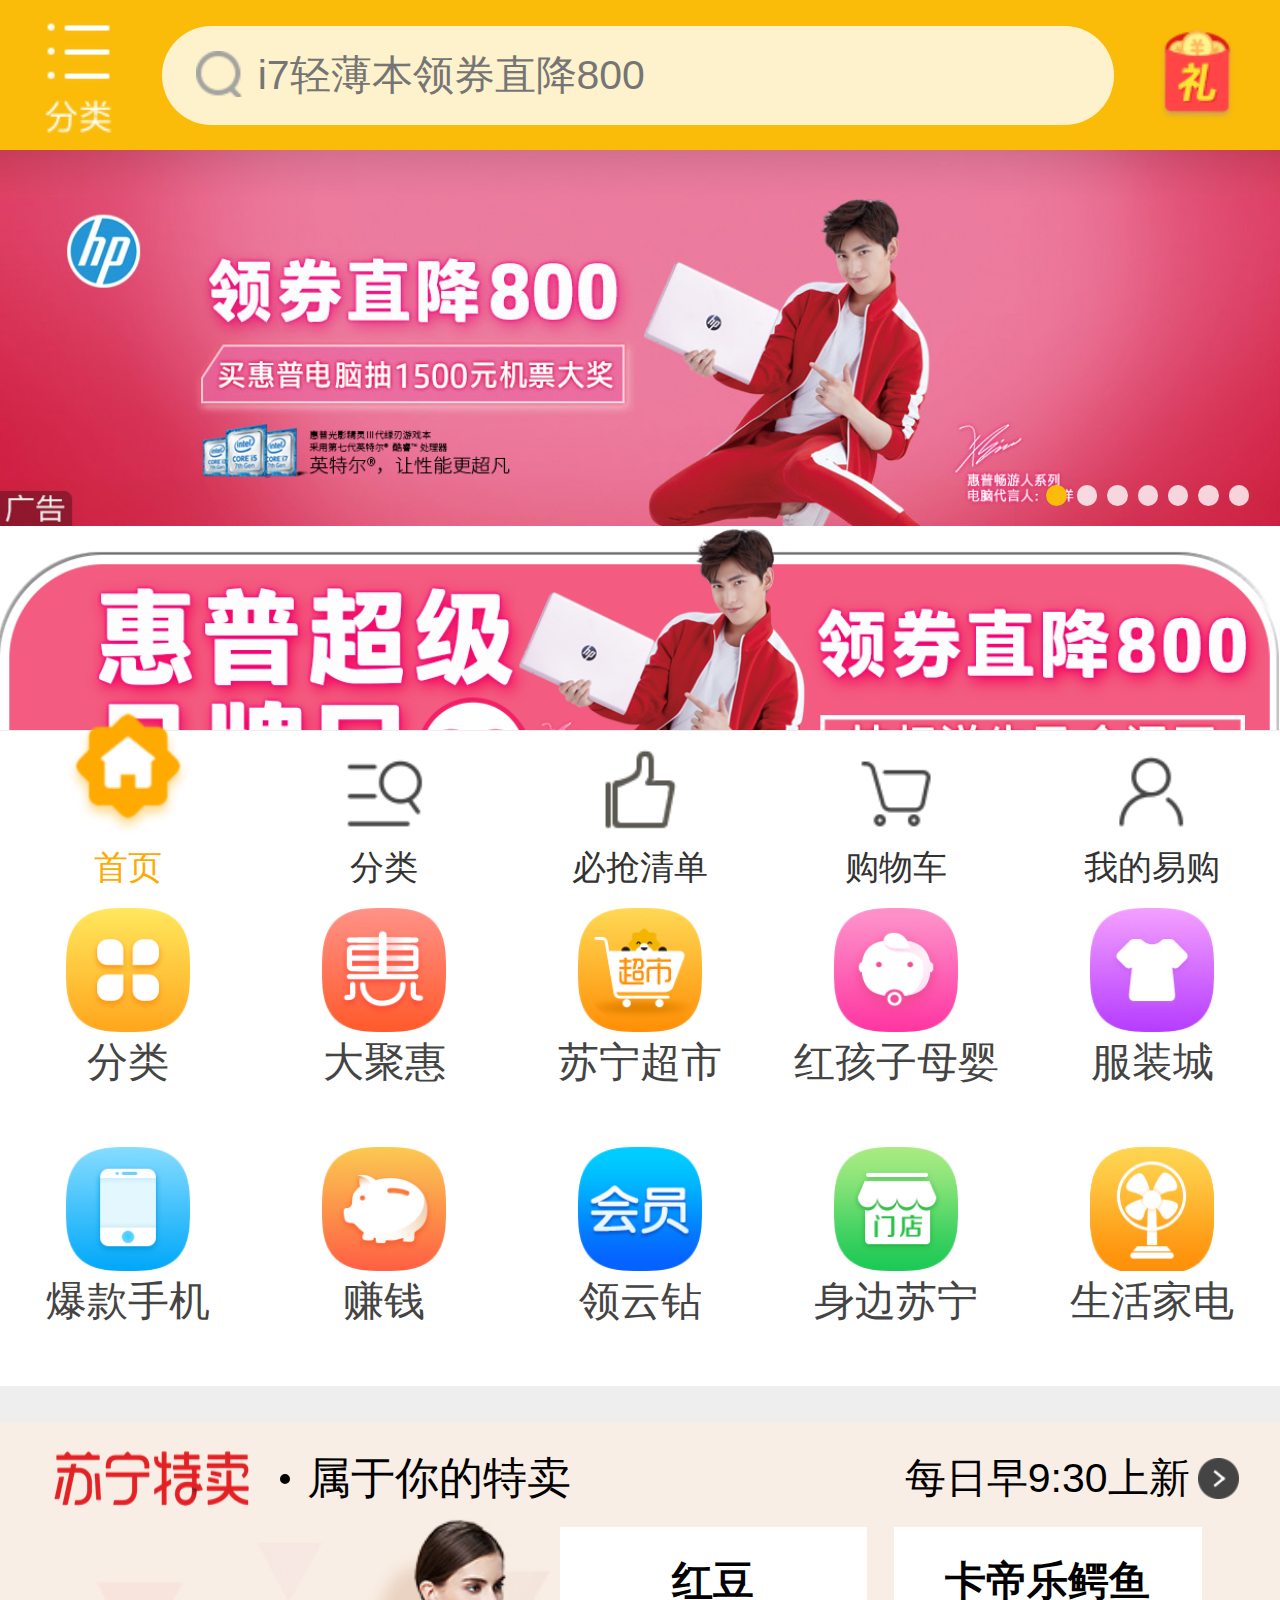
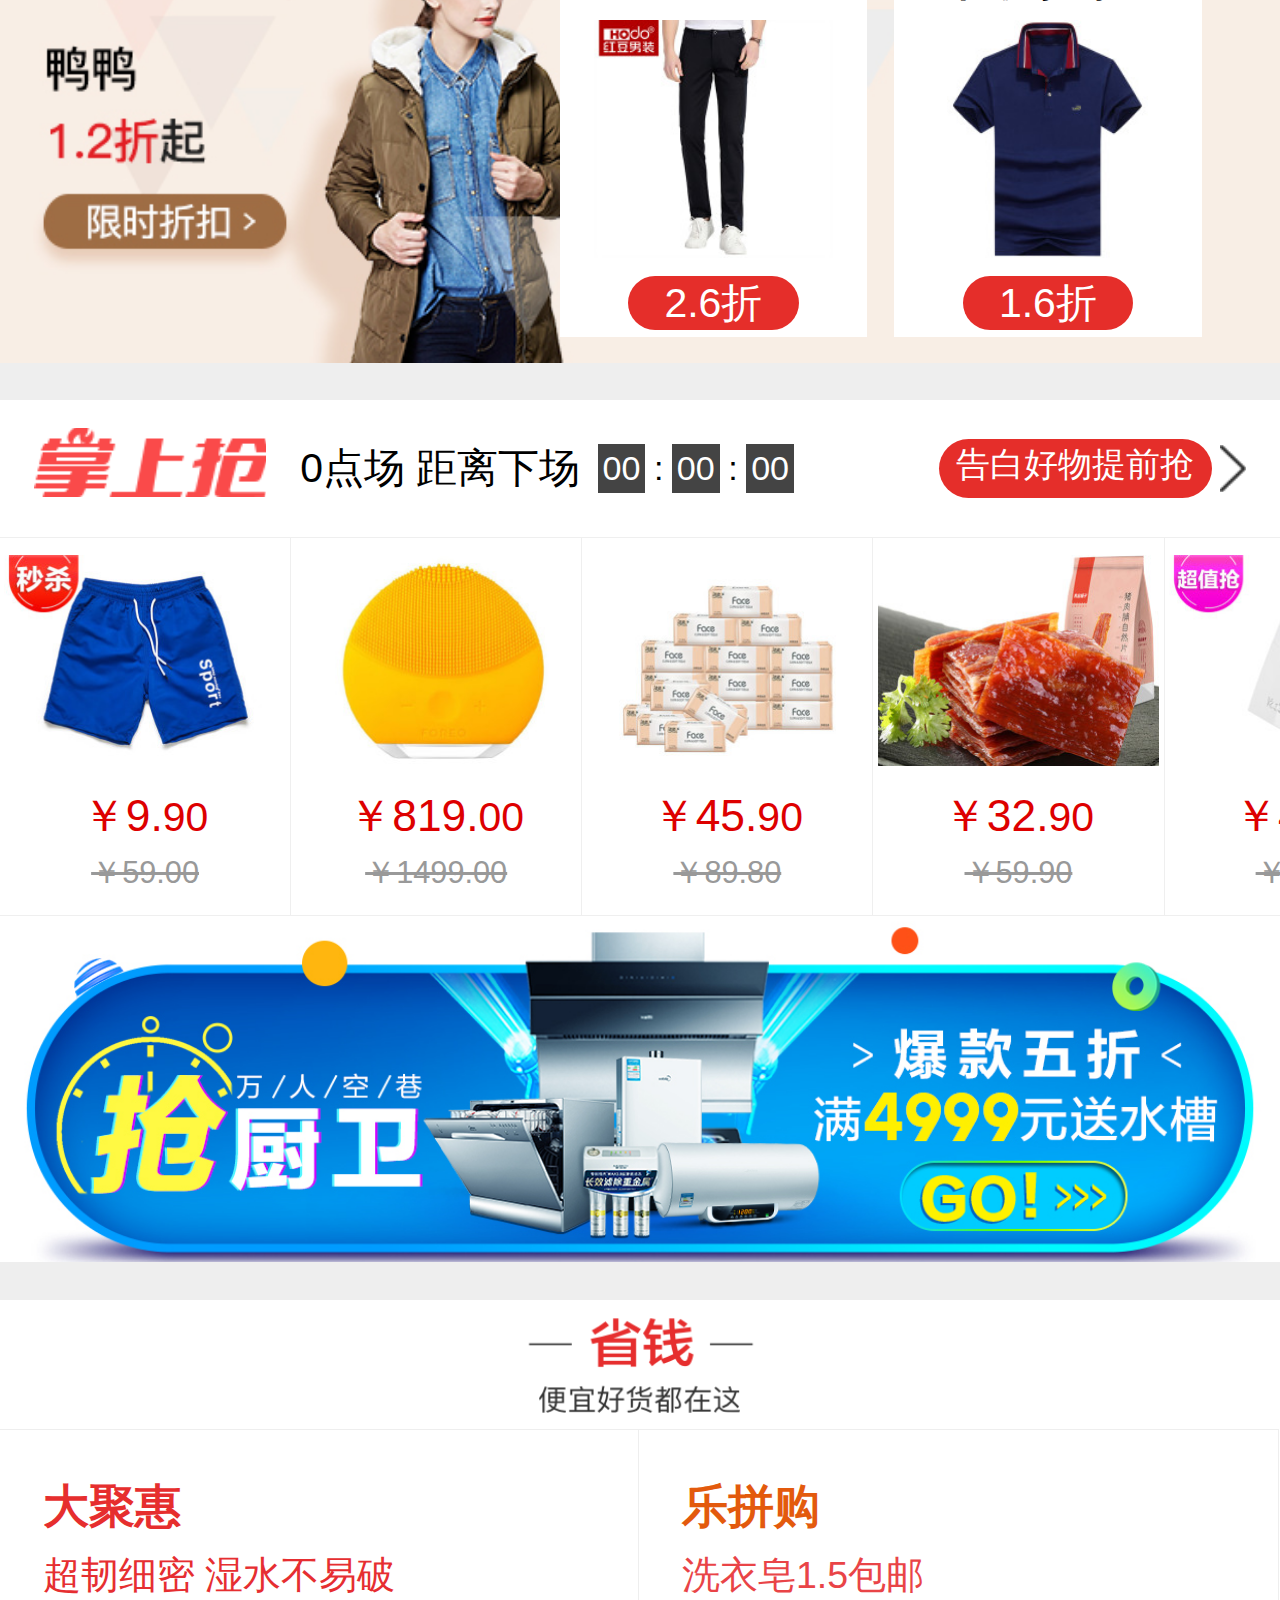
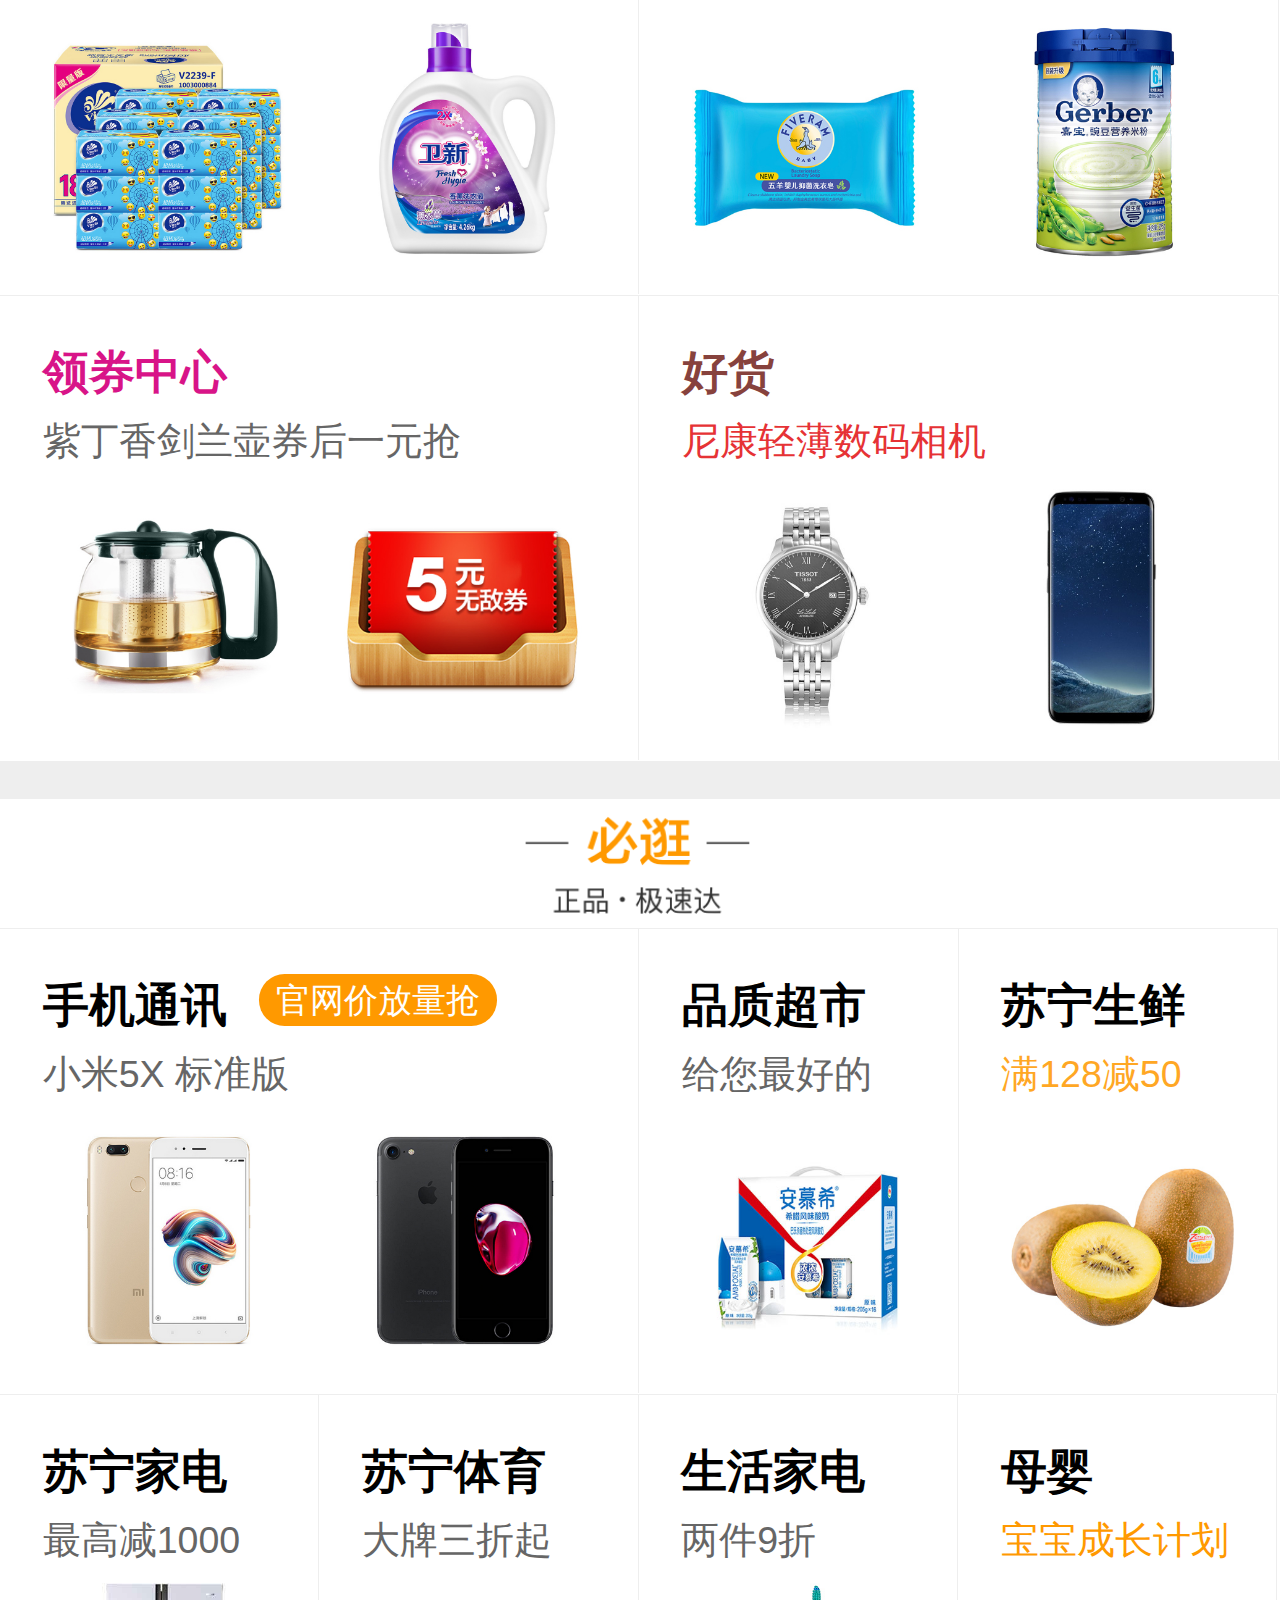
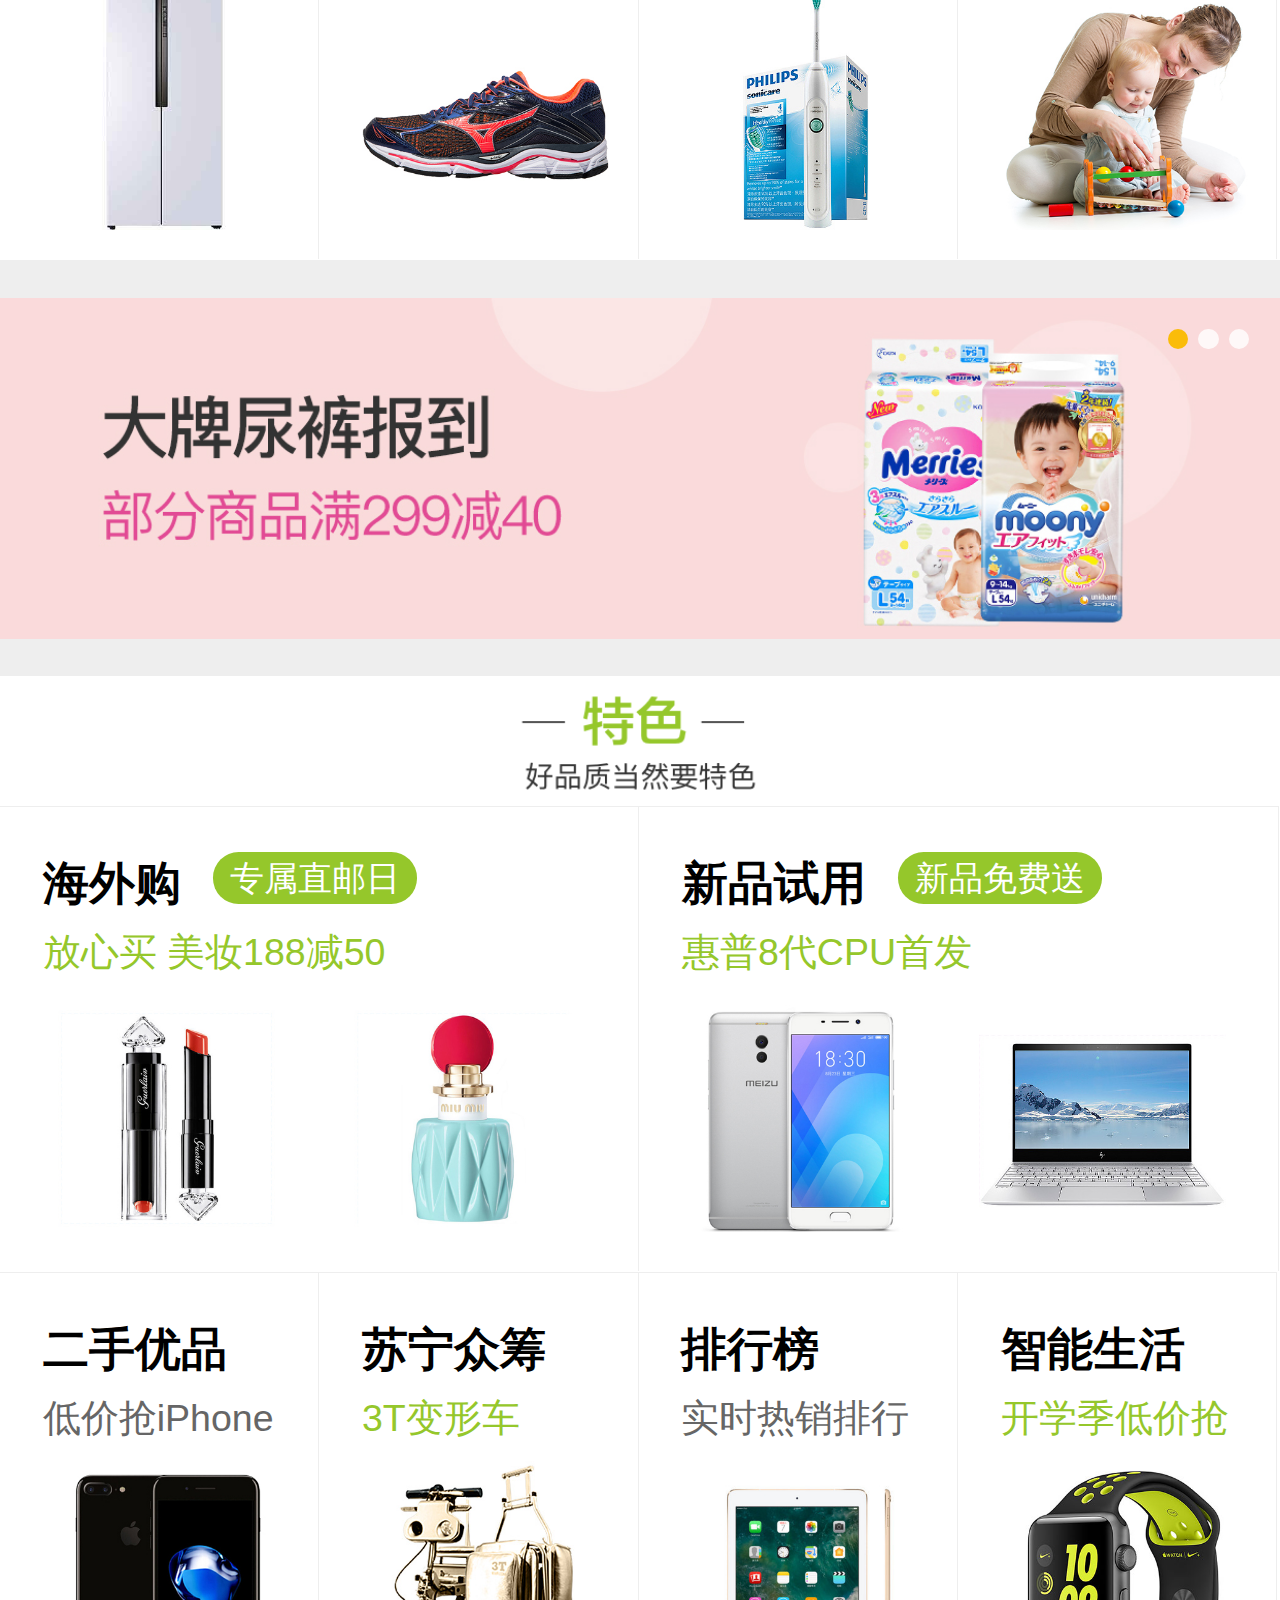
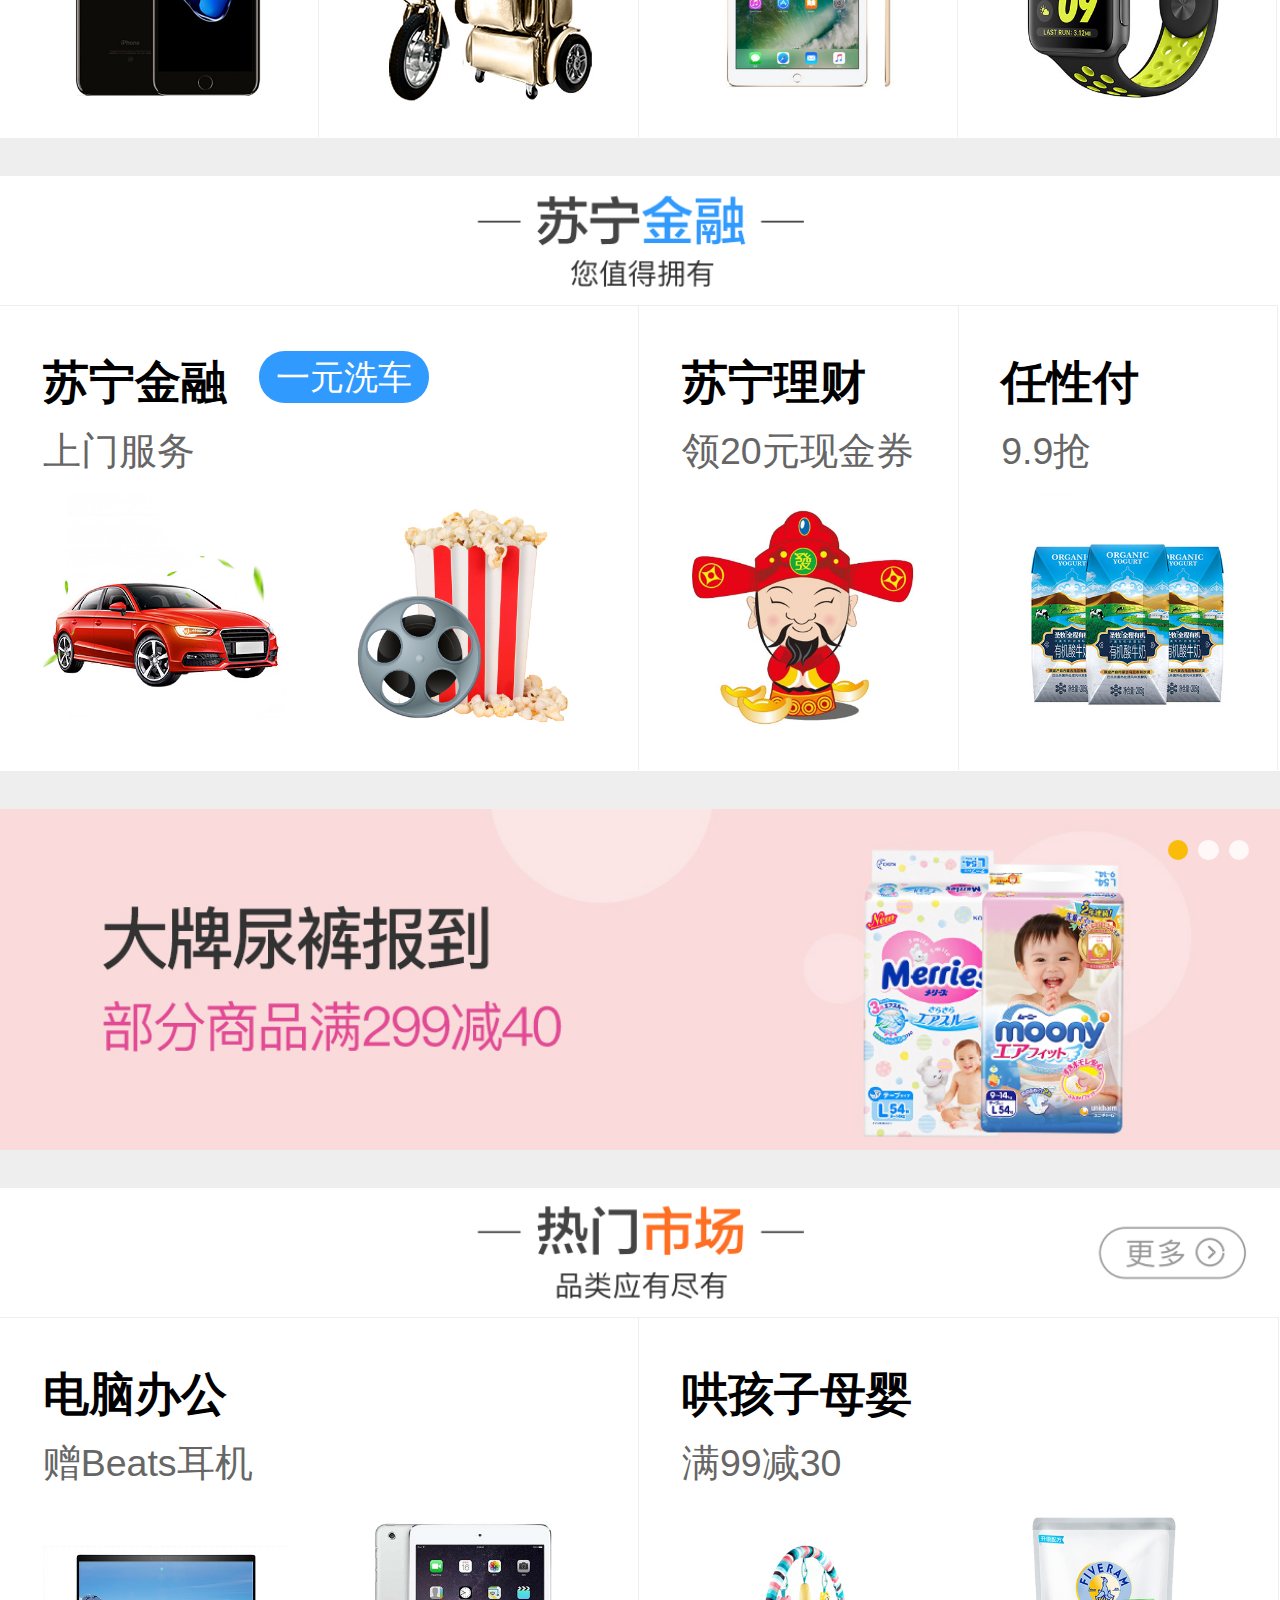
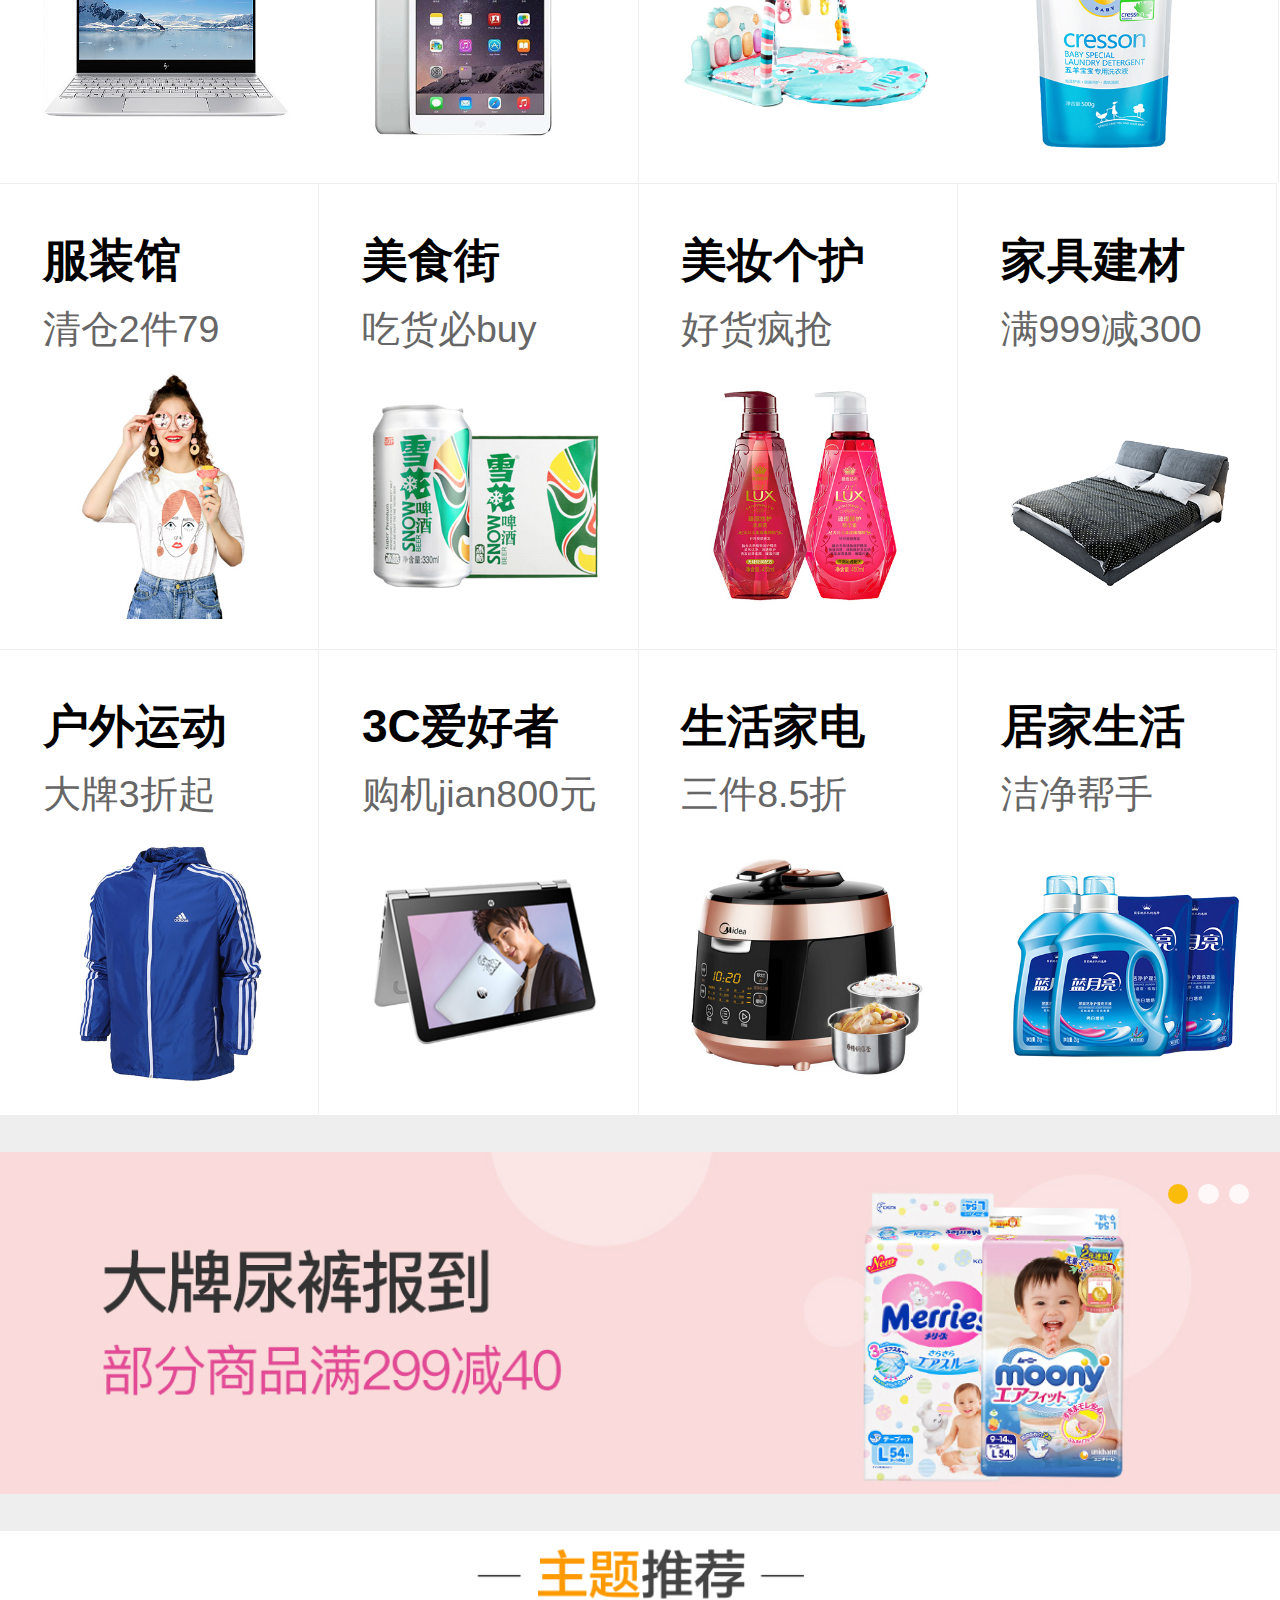
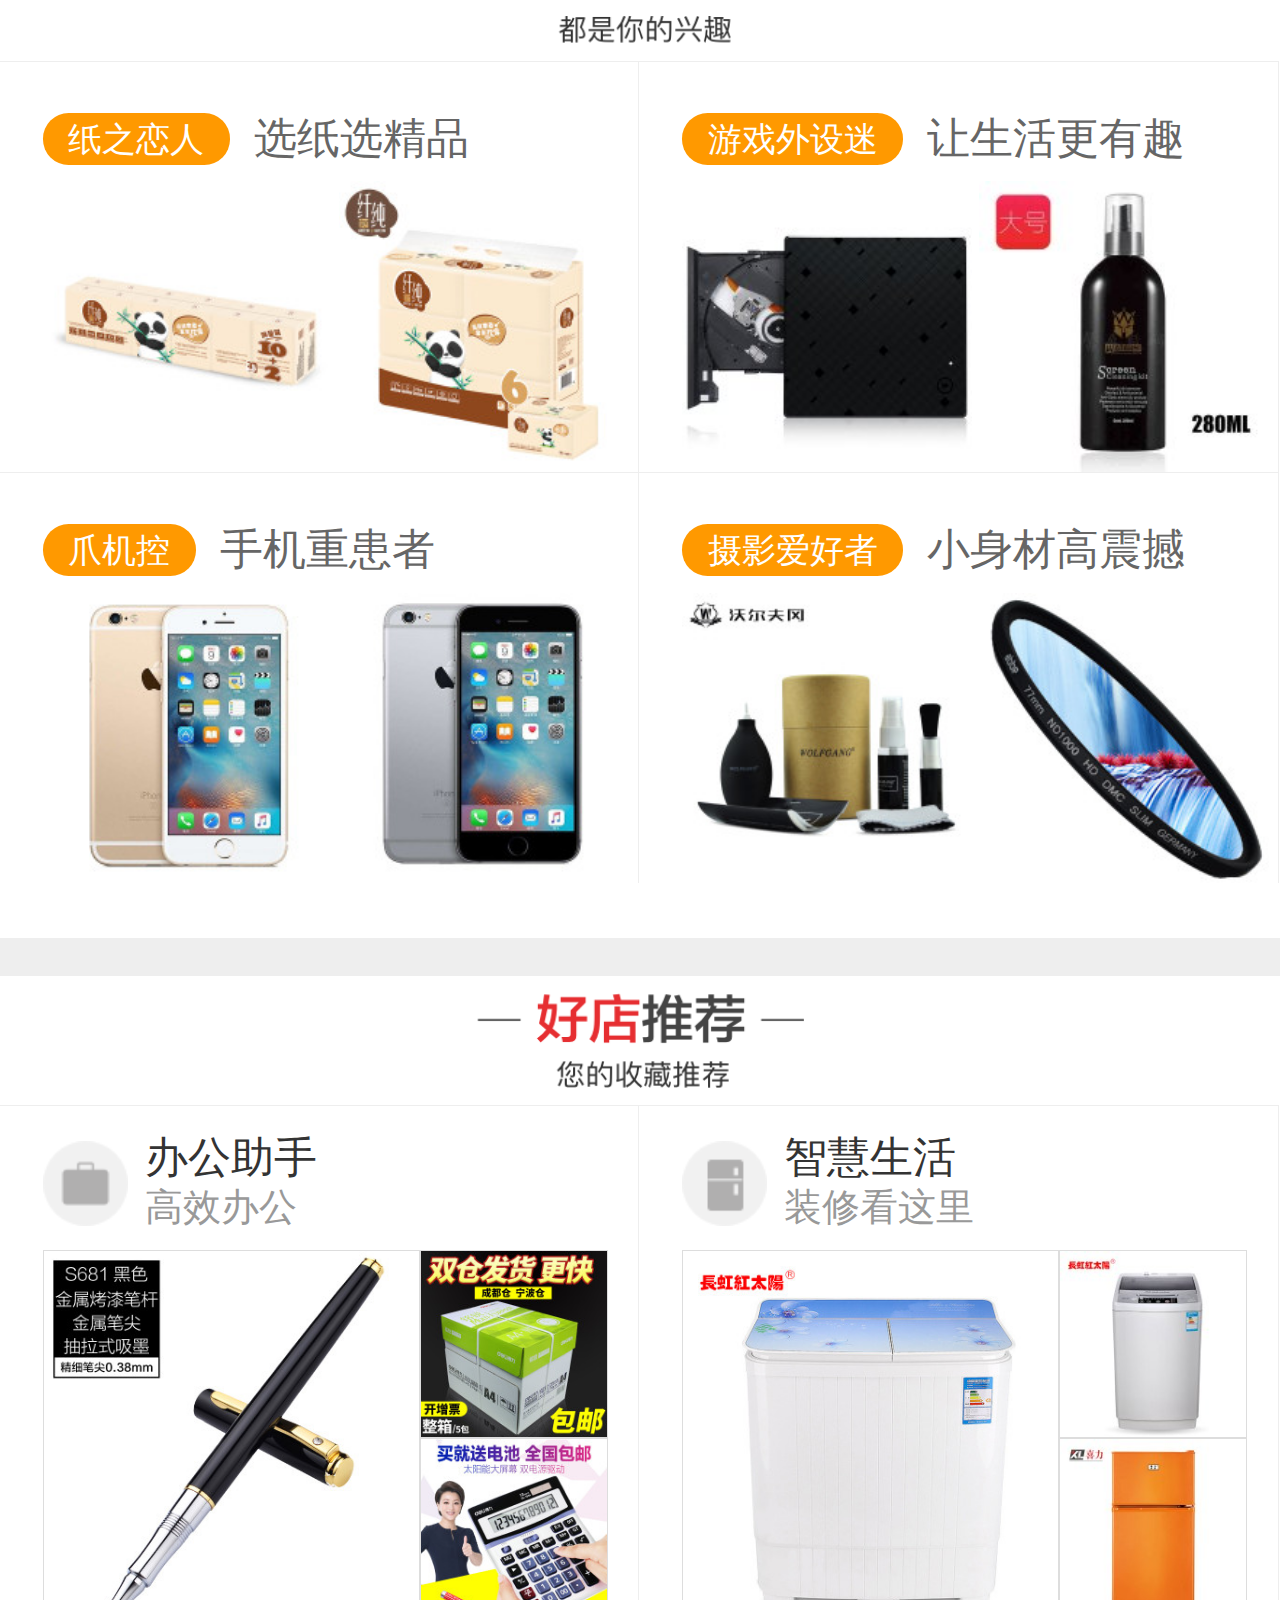
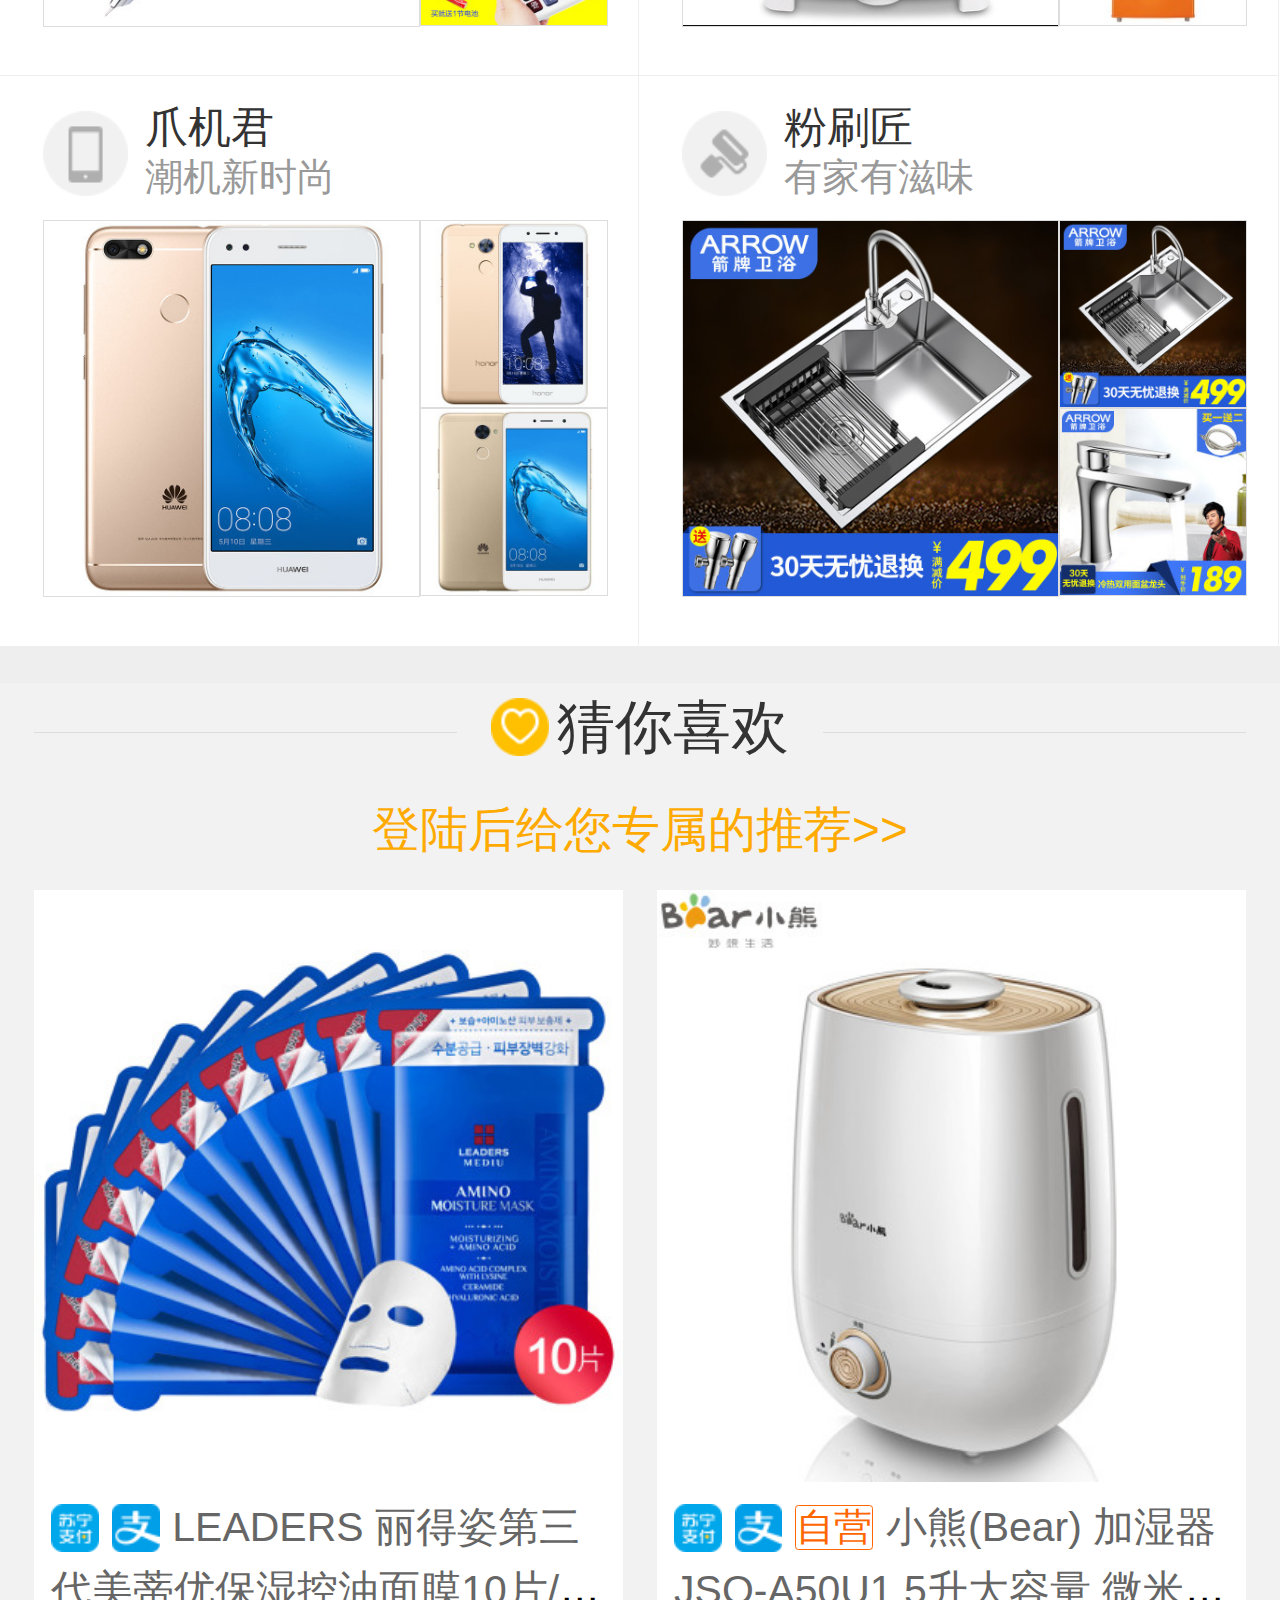
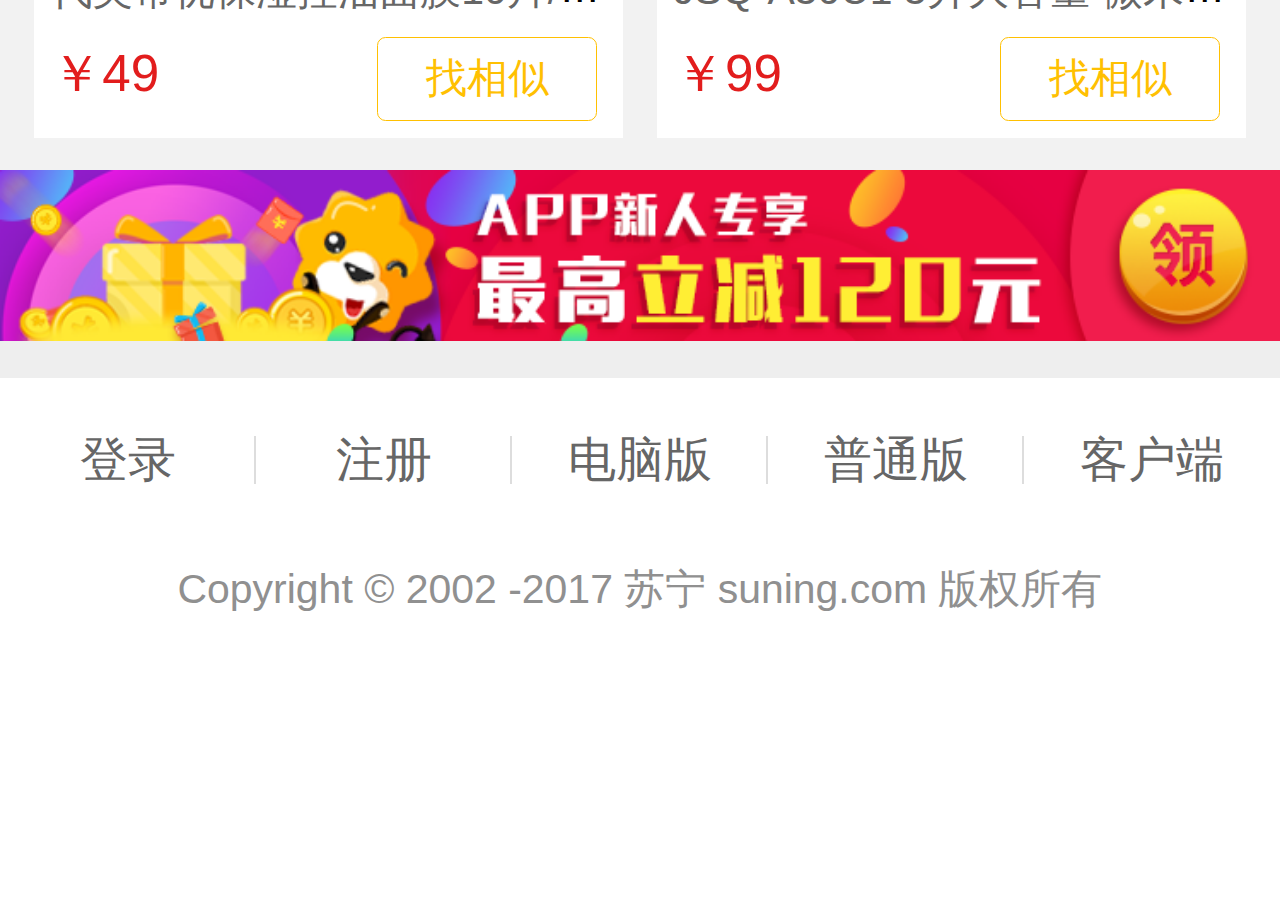
<file: index.html>
<!doctype html>
<html>
 <head>
  <meta http-equiv="Content-type" content="text/html;charset=UTF-8">
  <meta name="Keywords" content="关键词">
  <meta name="Description" content="描述">
  <meta http-equiv="X-UA-Compatible" content="IE=edge,chrome=1">
  <meta name='viewport' content='width=device-width,initial-scale=1.0,maximum-scale=1.0,user-scalable=0'>
  <title>Document</title>
  <link rel="stylesheet" href="css/base.css">
  <link rel="stylesheet" href="css/index.css">
  <link rel="stylesheet" href="css/swiper-3.4.2.min.css">
 </head>
 <body id='container'>
	<!-- 搜索框 -->
	<div class='nav'>
		<div class='nav-left'>
			<a href=""></a>
		</div>
		<div class='search'>
			<a href=""></a>
			<form action="">
				<input type="text" placeholder='i7轻薄本领券直降800'>
			</form>
		</div>
		<div class='nav-right'>
			<a href=""></a>
		</div>
	</div>
	<!-- 轮播图 -->
	<div class="swiper-container"  id="swiper1">
		<div class="swiper-wrapper" >
			<div class="swiper-slide"><a href=""><img src="images/150400615812116798.jpg" width="1242" height="510" border="0" alt=""></a></div>
			<div class="swiper-slide"><a href=""><img src="images/150400436116666680.jpg" width="1242" height="510" border="0" alt=""></a></div>
			<div class="swiper-slide"><a href=""><img src="images/150372549900397208.jpg" width="1242" height="510" border="0" alt=""></a></div>
			<div class="swiper-slide"><a href=""><img src="images/150389642113246158.jpg" width="1242" height="510" border="0" alt=""></a></div>
			<div class="swiper-slide"><a href=""><img src="images/150398987887353152.jpg" width="1242" height="510" border="0" alt=""></a></div>
			<div class="swiper-slide"><a href=""><img src="images/150390544373893918.jpg" width="1242" height="510" border="0" alt=""></a></div>
			<div class="swiper-slide"><a href=""><img src="images/150390291848397481.jpg" width="1242" height="510" border="0" alt=""></a></div>
		</div>
		<!-- 如果需要分页器 -->
		<div class="swiper-pagination" id='swiper-change'></div>
	</div>
	<div class='header'>	
		<div class='line-pic'><img src="images/150400619357818843.png" width="1242" height="330" border="0" alt=""></div>

		<ul class='section'>
			<li class='sec-box'>
				<a href="">
					<img src="images/149509116613823720.png" width="120" height="120" border="0" alt="">
					<div>分类</div>
				</a>
			</li>
			<li class='sec-box'>
				<a href="">
					<img src="images/149509118773170078.png" width="120" height="120" border="0" alt="">
					<div>大聚惠</div>
				</a>
			</li>
			<li class='sec-box'>
				<a href="">
					<img src="images/149762957678534657.png" width="120" height="120" border="0" alt="">
					<div>苏宁超市</div>
				</a>
			</li>
			<li class='sec-box'>
				<a href="">
					<img src="images/149509123858318946.png" width="120" height="120" border="0" alt="">
					<div>红孩子母婴</div>
				</a>
			</li>
			<li class='sec-box'>
				<a href="">
					<img src="images/150224176504448263.jpg" width="120" height="120" border="0" alt="">
					<div>服装城</div>
				</a>
			</li>
			<li class='sec-box'>
				<a href="">
					<img src="images/149509134514834638.png" width="120" height="120" border="0" alt="">
					<div>爆款手机</div>
				</a>
			</li>
			<li class='sec-box'>
				<a href="">
					<img src="images/149509138688947866.png" width="120" height="120" border="0" alt="">
					<div>赚钱</div>
				</a>
			</li>
			<li class='sec-box'>
				<a href="">
					<img src="images/149727014159138665.png" width="120" height="120" border="0" alt="">
					<div>领云钻</div>
				</a>
			</li>
			<li class='sec-box'>
				<a href="">
					<img src="images/149509141756818022.png" width="120" height="120" border="0" alt="">
					<div>身边苏宁</div>
				</a>
			</li>
			<li class='sec-box'>
				<a href="">
					<img src="images/149941846004672731.png" width="120" height="120" border="0" alt="">
					<div>生活家电</div>
				</a>
			</li>
		</ul>

	</div>
	<div class='m-body'>
		<div class='line-space'></div>
		<div class='sn-cut'>
			<a class='sn-cut-a clearfix pos-r' href="">
				<p class='sn-cut-p1 fl'>
					<img src="images/150121007579738864.png" width="222" height="48" border="0" alt=""><i></i><span>属于你的特卖</span>
				</p>
				<p class='sn-cut-p2 fr'>
					<em>每日早9:30上新</em><i></i>
				</p>
				<div class='sn-cut-div1'>
					<p>红豆</p>
					<img src="images/0010130612000000000621630453.jpg" width="200" height="200" border="0" alt="">
					<span>2.6折</span>
				</div>
				<div class='sn-cut-div2'>
					<p>卡帝乐鳄鱼</p>
					<img src="images/0010130390000000000620121904.jpg" width="200" height="200" border="0" alt="">
					<span>1.6折</span>
				</div>
			</a>
		</div>
		<div class='line-space'></div>
		<div class='hand-buy'>
			<div class='hand-buy-p'>
				<div class='hand-buy-p-log'></div>
				<div class='hand-buy-p-mid'>0点场 距离下场</div>
				<div class='hand-buy-p-cut'>
					<span>00</span>:<span>00</span>:<span>00</span>
				</div>
			</div>
			<a class='hand-buy-a' href="">
				<span>告白好物提前抢</span>
				<i></i>
			</a>
		</div>
		<div class='hand-buy-bot'>
			<a href="">
				<img src="images/a/100050523626280128picA_1.jpg" width="280" height="210" border="0" alt="">
				<span>￥9.<i>90</i></span>
				<del>￥59.00</del>
			</a>
			<a href="">
				<img src="images/a/100050554164611916picA_1.jpg" width="280" height="210" border="0" alt="">
				<span>￥819.<i>00</i></span>
				<del>￥1499.00</del>
			</a>
			<a href="">
				<img src="images/a/100050616161674018picA_1.jpg" width="280" height="210" border="0" alt="">
				<span>￥45.<i>90</i></span>
				<del>￥89.80</del>
			</a>
			<a href="">
				<img src="images/a/100050616123032529picA_1.jpg" width="280" height="210" border="0" alt="">
				<span>￥32.<i>90</i></span>
				<del>￥59.90</del>
			</a>
			<a href="">
				<img src="images/a/100050429182850451picA_1.jpg" width="280" height="210" border="0" alt="">
				<span>￥49.<i>90</i></span>
				<del>￥69.00</del>
			</a>
		</div>
		<div class='line-pic'><img src="images/150390510032617654.jpg" width="1242" height="330" border="0" alt=""></div>
		<div class='line-space'></div>
		<!-- 省钱 -->
		<div class='content'>
			<a class='c-pic' href=""><img src="images/149559219946350066.png" width="1242" height="127" border="0" alt=""></a>
			<div class='c-boss'>
				<a class='c-lazy' href="">
					<p class='c-title c-title-color'>大聚惠</p>
					<p class='c-dex c-dex-color'>超韧细密 湿水不易破</p>
					<img src="images/150400480617376702.jpg" width="800" height="800" border="0" alt="">
					<img src="images/150400480888352026.jpg" width="800" height="800" border="0" alt="">
				</a>
				<a class='c-lazy' href="">
					<p class='c-title c-title-color2'>乐拼购</p>
					<p class='c-dex c-dex-color2'>洗衣皂1.5包邮</p>
					<img src="images/150409549146938117.jpg" width="400" height="400" border="0" alt="">
					<img src="images/150409548658421932.jpg" width="400" height="400" border="0" alt="">
				</a>
			</div>
			<div class='c-boss'>
				<a class='c-lazy' href="">
					<p class='c-title c-title-color3'>领券中心</p>
					<p class='c-dex'>紫丁香剑兰壶券后一元抢</p>
					<img src="images/150406053278958045.jpg" width="400" height="400" border="0" alt="">
					<img src="images/150406052237141626.jpg" width="400" height="400" border="0" alt="">
				</a>
				<a class='c-lazy' href="">
					<p class='c-title c-title-color4'>好货</p>
					<p class='c-dex c-dex-color4'>尼康轻薄数码相机</p>
					<img src="images/149812135863676674.jpg" width="400" height="400" border="0" alt="">
					<img src="images/149812135422174436.jpg" width="400" height="400" border="0" alt="">
				</a>
			</div>
		</div>
		<div class='line-space'></div>
		<!-- 必逛 -->
		<div class='content'>
			<a class='c-pic' href=""><img src="images/149559224478616126.png" width="1242" height="127" border="0" alt=""></a>
			<div class='c-boss'>
				<a class='c-lazy' href="">
					<p class='c-title'>手机通讯</p>
					<span class='c-add'>官网价放量抢</span>
					<p class='c-dex'>小米5X 标准版</p>
					<img src="images/150390666114189823.jpg" width="400" height="400" border="0" alt="">
					<img src="images/150348514840328423.jpg" width="400" height="400" border="0" alt="">
				</a>
				<a class='c-lazy c-lazy-min' href="">
					<p class='c-title'>品质超市</p>
					<p class='c-dex'>给您最好的</p>
					<img src="images/150088975930567326.jpg" width="400" height="400" border="0" alt="">
				</a>
				<a class='c-lazy c-lazy-min' href="">
					<p class='c-title '>苏宁生鲜</p>
					<p class='c-dex c-dex-bg1'>满128减50</p>
					<img src="images/150406087266461514.jpg" width="400" height="400" border="0" alt="">
				</a>
			</div>
			<div class='c-boss'>
				<a class='c-lazy c-lazy-min' href="">
					<p class='c-title'>苏宁家电</p>
					<p class='c-dex'>最高减1000</p>
					<img src="images/150399631613314314.jpg" width="400" height="400" border="0" alt="">
				</a>
				<a class='c-lazy c-lazy-min' href="">
					<p class='c-title'>苏宁体育</p>
					<p class='c-dex'>大牌三折起</p>
					<img src="images/150410424157334382.jpg" width="400" height="400" border="0" alt="">
				</a>
				<a class='c-lazy c-lazy-min' href="">
					<p class='c-title'>生活家电</p>
					<p class='c-dex'>两件9折</p>
					<img src="images/150390889129522290.jpg" width="400" height="400" border="0" alt="">
				</a>
				<a class='c-lazy c-lazy-min' href="">
					<p class='c-title'>母婴</p>
					<p class='c-dex c-dex-bg2'>宝宝成长计划</p>
					<img src="images/150414538649356232.jpg" width="400" height="400" border="0" alt="">
				</a>
			</div>
		</div>
		<div class='line-space'></div>
		<!-- 小轮动 -->
		<div class="swiper-container" id="swiper2">
			<div class="swiper-wrapper" >
				<div class="swiper-slide"><a href=""><img src="images/150400838452925476.jpg" width="1242" height="330" border="0" alt=""></a></div>
				<div class="swiper-slide"><a href=""><img src="images/150390378480517541.jpg" width="1242" height="330" border="0" alt=""></a></div>
				<div class="swiper-slide"><a href=""><img src="images/150389525958936921.jpg" width="1242" height="330" border="0" alt=""></a></div>
			</div>
			<!-- 如果需要分页器 -->
			<div class="swiper-pagination" id='swiper-change2'></div>
		</div>
		<div class='line-space'></div>
		<!-- 特色 -->
		<div class='content'>
			<a class='c-pic' href=""><img src="images/149561081033317441.png" width="1242" height="127" border="0" alt=""></a>
			<div class='c-boss'>
				<a class='c-lazy' href="">
					<p class='c-title'>海外购</p>
					<span class='c-add bg-ts'>专属直邮日</span>
					<p class='c-dex ts'>放心买 美妆188减50</p>
					<img src="images/150407399152177173.jpg" width="400" height="400" border="0" alt="">
					<img src="images/150407398682965321.jpg" width="400" height="400" border="0" alt="">
				</a>
				<a class='c-lazy' href="">
					<p class='c-title'>新品试用</p>
					<span class='c-add bg-ts'>新品免费送</span>
					<p class='c-dex ts'>惠普8代CPU首发</p>
					<img src="images/150349019689424841.jpg" width="400" height="400" border="0" alt="">
					<img src="images/150400856796639384.jpg" width="400" height="400" border="0" alt="">
				</a>			
			</div>
			<div class='c-boss'>
				<a class='c-lazy c-lazy-min' href="">
					<p class='c-title'>二手优品</p>
					<p class='c-dex'>低价抢iPhone</p>
					<img src="images/150060993190112398.jpg" width="400" height="400" border="0" alt="">
				</a>
				<a class='c-lazy c-lazy-min' href="">
					<p class='c-title'>苏宁众筹</p>
					<p class='c-dex ts'>3T变形车</p>
					<img src="images/150328215741976636.jpg" width="400" height="400" border="0" alt="">
				</a>
				<a class='c-lazy c-lazy-min' href="">
					<p class='c-title'>排行榜</p>
					<p class='c-dex'>实时热销排行</p>
					<img src="images/150302705715935355.jpg" width="400" height="400" border="0" alt="">
				</a>
				<a class='c-lazy c-lazy-min' href="">
					<p class='c-title'>智能生活</p>
					<p class='c-dex ts'>开学季低价抢</p>
					<img src="images/150417324875565441.jpg" width="400" height="400" border="0" alt="">
				</a>
			</div>
		</div>
		<div class='line-space'></div>
		<!-- 苏宁金融 -->
		<div class='content'>
			<a class='c-pic' href=""><img src="images/149559228958214470.png" width="1242" height="127" border="0" alt=""></a>
			<div class='c-boss'>
				<a class='c-lazy' href="">
					<p class='c-title'>苏宁金融</p>
					<span class='c-add bg-jr'>一元洗车</span>
					<p class='c-dex'>上门服务</p>
					<img src="images/150405678771971474.jpg" width="400" height="400" border="0" alt="">
					<img src="images/150391132512438873.jpg" width="400" height="400" border="0" alt="">
				</a>
				<a class='c-lazy c-lazy-min' href="">
					<p class='c-title'>苏宁理财</p>
					<p class='c-dex'>领20元现金券</p>
					<img src="images/150397465629363203.jpg" width="400" height="400" border="0" alt="">
				</a>
				<a class='c-lazy c-lazy-min' href="">
					<p class='c-title'>任性付</p>
					<p class='c-dex'>9.9抢</p>
					<img src="images/150396870596780721.jpg" width="400" height="400" border="0" alt="">
				</a>
			</div>
		</div>
		<div class='line-space'></div>
 		<!-- 小轮动 -->
		<div class="swiper-container" id="swiper3">
			<div class="swiper-wrapper">
				<div class="swiper-slide"><a href=""><img src="images/150400838452925476.jpg" width="1242" height="330" border="0" alt=""></a></div>
				<div class="swiper-slide"><a href=""><img src="images/150390378480517541.jpg" width="1242" height="330" border="0" alt=""></a></div>
				<div class="swiper-slide"><a href=""><img src="images/150389525958936921.jpg" width="1242" height="330" border="0" alt=""></a></div>
			</div>
			<!-- 如果需要分页器 -->
			<div class="swiper-pagination" id='swiper-change3'></div>
		</div>
		<div class='line-space'></div>
		<!-- 热门市场 -->
		<div class='content'>
			<a class='c-pic' href=""><img src="images/149810349982663387.png" width="1242" height="127" border="0" alt=""></a>
			<div class='c-boss'>
				<a class='c-lazy' href="">
					<p class='c-title'>电脑办公</p>
					<p class='c-dex'>赠Beats耳机</p>
					<img src="images/150400856796639384.jpg" width="400" height="400" border="0" alt="">
					<img src="images/150311323605626593.jpg" width="400" height="400" border="0" alt="">
				</a>
				<a class='c-lazy' href="">
					<p class='c-title'>哄孩子母婴</p>
					<p class='c-dex'>满99减30</p>
					<img src="images/150388212683667435.jpg" width="400" height="400" border="0" alt="">
					<img src="images/150105251943943797.jpg" width="400" height="400" border="0" alt="">
				</a>			
			</div>
			<div class='c-boss'>
				<a class='c-lazy c-lazy-min' href="">
					<p class='c-title'>服装馆</p>
					<p class='c-dex'>清仓2件79</p>
					<img src="images/150399811687208855.png" width="400" height="400" border="0" alt="">
				</a>
				<a class='c-lazy c-lazy-min' href="">
					<p class='c-title'>美食街</p>
					<p class='c-dex'>吃货必buy</p>
					<img src="images/149543834368049715.jpg" width="400" height="400" border="0" alt="">
				</a>
				<a class='c-lazy c-lazy-min' href="">
					<p class='c-title'>美妆个护</p>
					<p class='c-dex'>好货疯抢</p>
					<img src="images/149731968025348730.jpg" width="400" height="400" border="0" alt="">
				</a>
				<a class='c-lazy c-lazy-min' href="">
					<p class='c-title'>家具建材</p>
					<p class='c-dex'>满999减300</p>
					<img src="images/150416270646058071.png" width="400" height="400" border="0" alt="">
				</a>
			</div>
			<div class='c-boss'>
				<a class='c-lazy c-lazy-min' href="">
					<p class='c-title'>户外运动</p>
					<p class='c-dex'>大牌3折起</p>
					<img src="images/150391690901436879.jpg" width="400" height="400" border="0" alt="">
				</a>
				<a class='c-lazy c-lazy-min' href="">
					<p class='c-title'>3C爱好者</p>
					<p class='c-dex'>购机jian800元</p>
					<img src="images/150390368251091257.jpg" width="400" height="400" border="0" alt="">
				</a>
				<a class='c-lazy c-lazy-min' href="">
					<p class='c-title'>生活家电</p>
					<p class='c-dex'>三件8.5折</p>
					<img src="images/150390912868525312.jpg" width="400" height="400" border="0" alt="">
				</a>
				<a class='c-lazy c-lazy-min' href="">
					<p class='c-title'>居家生活</p>
					<p class='c-dex'>洁净帮手</p>
					<img src="images/149714518497266127.jpg" width="400" height="400" border="0" alt="">
				</a>
			</div>
		</div>
		<div class='line-space'></div>
 		<!-- 小轮动 -->
		<div class="swiper-container" id="swiper4">
			<div class="swiper-wrapper">
				<div class="swiper-slide"><a href=""><img src="images/150400838452925476.jpg" width="1242" height="330" border="0" alt=""></a></div>
				<div class="swiper-slide"><a href=""><img src="images/150390378480517541.jpg" width="1242" height="330" border="0" alt=""></a></div>
				<div class="swiper-slide"><a href=""><img src="images/150389525958936921.jpg" width="1242" height="330" border="0" alt=""></a></div>
			</div>
			<!-- 如果需要分页器 -->
			<div class="swiper-pagination" id='swiper-change4'></div>
		</div>
		<div class='line-space'></div>
		<!-- 主题推荐 -->
		<div class='content'>
			<a class='c-pic' href=""><img src="images/149818650151404368.png" width="1242" height="127" border="0" alt=""></a>
			<div class='c-boss c-boss-main'>
				<a class='c-lazy c-lazy-main' href="">
					<span class='c-add c-add-main'>纸之恋人</span>
					<p class='c-title c-title-main'>选纸选精品</p>
					<img src="images/0000000000000000000171951692.jpg" width="200" height="200" border="0" alt="">
					<img src="images/0000000000000000000171951741.jpg" width="200" height="200" border="0" alt="">
				</a>
				<a class='c-lazy c-lazy-main' href="">
					<span class='c-add c-add-main'>游戏外设迷</span>
					<p class='c-title c-title-main'>让生活更有趣</p>
					<img src="images/0070150178000000000629770875.jpg" width="200" height="200" border="0" alt="">
					<img src="images/0070090368000000000133070364.jpg" width="200" height="200" border="0" alt="">
				</a>
			</div>
			<div class='c-boss'>
				<a class='c-lazy c-lazy-main' href="">
					<span class='c-add c-add-main'>爪机控</span>
					<p class='c-title c-title-main'>手机重患者</p>
					<img src="images/0070079092000000000179205553.jpg" width="200" height="200" border="0" alt="">
					<img src="images/0070079092000000000185289320.jpg" width="200" height="200" border="0" alt="">
				</a>
				<a class='c-lazy c-lazy-main' href="">
					<span class='c-add c-add-main'>摄影爱好者</span>
					<p class='c-title c-title-main'>小身材高震撼</p>
					<img src="images/0070113267000000000629003186.jpg" width="200" height="200" border="0" alt="">
					<img src="images/0070126446000000000141731948.jpg" width="200" height="200" border="0" alt="">
				</a>
			</div>
			
		</div>
		<div class='line-space'></div>
		<!-- 好店推荐 -->
		<div class='content'>
			<a class='c-pic' href=""><img src="images/149559633905095702.png" width="1242" height="127" border="0" alt=""></a>
			<div class='c-boss-store'>
				<a class='c-lazy-store' href="">
					<div class='store-top'>
						<img src="images/149863574468493462.png" width="50" height="50" border="0" alt="">
						<div class='r-p'>
							<p>办公助手</p>
							<p>高效办公</p>
						</div>
					</div>
					<div class='store-bottom'>
						<img src="images/0070132391-000000000151742241_1.jpg" width="400" height="400" border="0" alt="">
						<div class='r-img'>
							<img src="images/0070132391-000000000142820789_1.jpg" width="200" height="200" border="0" alt="">
							<img src="images/0070132391-000000000142819748_1.jpg" width="200" height="200" border="0" alt="">
						</div>
					</div>
				</a>
				<a class='c-lazy-store' href="">
					<div class='store-top'>
						<img src="images/149863612784074956.png" width="50" height="50" border="0" alt="">
						<div class='r-p'>
							<p>智慧生活</p>
							<p>装修看这里</p>
						</div>
					</div>
					<div class='store-bottom'>
						<img src="images/0070078001-000000000617629476_1.jpg" width="400" height="400" border="0" alt="">
						<div class='r-img'>
							<img src="images/0070078001-000000000618842482_1.jpg" width="200" height="200" border="0" alt="">
							<img src="images/0070078001-000000000647005693_1.jpg" width="200" height="200" border="0" alt="">
						</div>
					</div>
				</a>
			</div>
			<div class='c-boss-store'>
				<a class='c-lazy-store' href="">
					<div class='store-top'>
						<img src="images/149863612073211742.png" width="50" height="50" border="0" alt="">
						<div class='r-p'>
							<p>爪机君</p>
							<p>潮机新时尚</p>
						</div>
					</div>
					<div class='store-bottom'>
						<img src="images/0070129296-000000000646014188_1.jpg" width="400" height="400" border="0" alt="">
						<div class='r-img'>
							<img src="images/0070129296-000000000626018710_1.jpg" width="200" height="200" border="0" alt="">
							<img src="images/0070129296-000000000618986022_1.jpg" width="200" height="200" border="0" alt="">
						</div>
					</div>
				</a>
				<a class='c-lazy-store' href="">
					<div class='store-top'>
						<img src="images/149863584884888311.png" width="50" height="50" border="0" alt="">
						<div class='r-p'>
							<p>粉刷匠</p>
							<p>有家有滋味</p>
						</div>
					</div>
					<div class='store-bottom'>
						<img src="images/0070159878-000000000607028684_1.jpg" width="400" height="400" border="0" alt="">
						<div class='r-img'>
							<img src="images/0070159878-000000000607028684_1.jpg" width="400" height="400" border="0" alt="">
							<img src="images/0070159878-000000000623619953_1.jpg" width="200" height="200" border="0" alt="">
						</div>
					</div>
				</a>
			</div>
		</div>
		<div class='line-space'></div>
		<!-- 猜你喜欢 -->
		<div class='guess'>
			<div class='guess-title-wrap'>
				<div class='guess-title'><span></span>猜你喜欢</div>
			</div>
			<a  class='guess-login' href="">登陆后给您专属的推荐>></a>
			<ul class='guess-content'>
				<li class='guess-c-li'>
					<a href=""><img src="images/0070156358-000000000602816689_1.jpg" width="400" height="400" border="0" alt=""></a>
					<div class='guess-price pos-r'>
						<p>
							<i></i><i></i><span>LEADERS 丽得姿第三代美蒂优保湿控油面膜10片/盒 面膜补水保湿嫩白女 韩国进口</span>
						</p>
						<span>￥49</span>
						<a href="">找相似</a>
					</div>
				</li>
				<li class='guess-c-li'>
					<a href=""><img src="images/0000000000-000000000134011258_1.jpg" width="400" height="400" border="0" alt=""></a>
					<div class='guess-price pos-r'>
						<p>
							<i></i><i></i><i>自营</i><span>小熊(Bear) 加湿器 JSQ-A50U1 5升大容量 微米级细雾 超声波静音家用办公室卧室恒湿补水 香薰机</span>
						</p>
						<span>￥99</span>
						<a href="">找相似</a>
					</div>
				</li>
			</ul>
		</div>
		<div class='bottom-pic'><img src="images/150158885010615008.png" width="750" height="100" border="0" alt=""></div>
		<div class='line-space'></div>
	</div>
	
	<div class='footer'>
		<div class='f-top'>
			<a href="">登录</a>
			<a href="">注册</a>
			<a href="">电脑版</a>
			<a href="">普通版</a>
			<a href="">客户端</a>
		</div>
		<p class='f-bot'> Copyright © 2002 -2017 苏宁 suning.com 版权所有 </p>
	</div>
	<div class='bot-fix'>
		<a class='bot-fix-on pos-r' href="">
			<img src="images/150115446246403774.png" width="90" height="90" border="0" alt="">
			<span>首页</span>
		</a>
		<a class='' href="">
			<img src="images/149804285027181893.png" width="50" height="50" border="0" alt="">
			<span>分类</span>
		</a>
		<a class='' href="">
			<img src="images/149542396539322161.png" width="50" height="50" border="0" alt="">
			<span>必抢清单</span>
		</a>
		<a class='' href="">
			<img src="images/149916145707908251.png" width="50" height="50" border="0" alt="">
			<span>购物车</span>
		</a>
		<a class='' href="">
			<img src="images/149916132444173312.png" width="50" height="50" border="0" alt="">
			<span>我的易购</span>
		</a>
	</div>
	<script type='text/javascript' src='js/swiper-3.4.2.min.js'></script>
	<script> 
		var swiper1 = new Swiper('#swiper1', {
				autoplay: 5000,//可选选项，自动滑动
				loop : true,
				pagination : '#swiper-change',
			});
		var swiper2 = new Swiper('#swiper2', {
				autoplay: 3000,//可选选项，自动滑动
				loop : true,
				pagination : '#swiper-change2',
			});
		var swiper3 = new Swiper('#swiper3', {
				autoplay: 3000,//可选选项，自动滑动
				loop : true,
				pagination : '#swiper-change3',
			});
		var swiper4 = new Swiper('#swiper4', {
				autoplay: 3000,//可选选项，自动滑动
				loop : true,
				pagination : '#swiper-change4',
			});
	</script>
	<script>
		(function(win,doc){
			var docEl = doc.documentElement || document.body;//获取HTML标签
			var container = doc.getElementById('container');//container元素
			//判断是移动端设备还是PC,移动 就采用'orientationchange',横竖屏事件，PC端就采用onresize，窗口改变时间
			var resize = 'onorientationchange' in win ? 'orientationchange':'resize';
			function rem(){
				//alert(1);
				docEl.style.fontSize= 100*(container.clientWidth/750)+'px';
			}	
			doc.addEventListener('DOMContentLoaded',rem,false);
			//监听'DOMContent事件:DOM加载完成执行,如果DOMContent事件，那么执行rem函数
			//alert(resize);
			win.addEventListener(resize,rem,false);
			//win下监听resize事件,如果resize事件，那么执行rem函数
		})(window,document)
	</script>
 </body>

</html>
</file>
<file: css/base.css>
@charset 'UTF-8';

body,h1,h2,h3,h4,h5,h6,p,dd{margin:0;}
ul,ol,dl{margin:0;padding:0;list-style:none;}
img{border:none;vertical-align:middle;}
input{outline:none;}
a{text-decoration:none;color:inherit;outline:none;}
body{font:0.14rem/1.5 'Microsoft Yahei',sans-serif;/*sans-serif 是手机默认字体*/}

/*---------------------------------------
				 font 
---------------------------------------*/
/*** font-size***/
.f-siz12{font-size:0.12rem;}
.f-siz14{font-size:0.14rem;}
.f-siz16{font-size:0.16rem;}
.f-siz18{font-size:0.18rem;}
.f-siz20{font-size:0.20rem;}
.f-siz22{font-size:0.22rem;}
.f-siz24{font-size:0.24rem;}
.f-siz26{font-size:0.26rem;}
.f-siz28{font-size:0.28rem;}
.f-siz30{font-size:0.30rem;}

.f-wei-nor{font-weight: normal;}
.f-wei-b{font-weight: bold;}
.f-sty-nor{font-style: normal;}
/*--------------------------
		 border 
-----------------------------*/
.bor{border:1px solid #eee;}
.bor-t{border-top:1px solid #eee;}
.bor-r{border-right:1px solid #eee;}
.bor-b{border-bottom:1px solid #eee;}
.bor-l{border-left:1px solid #eee;}

/**************************************************
=========== padding ===============================
**************************************************/
.pad-5{padding:5px;}
.pad-10{padding:10px;}
.pad-15{padding:15px;}
.pad-20{padding:20px;}
.pad-25{padding:25px;}

.pad-t5{padding-top:5px;}
.pad-t10{padding-top:10px;}
.pad-t15{padding-top:15px;}
.pad-t20{padding-top:20px;}
.pad-t25{padding-top:25px;}
.pad-t30{padding-top:30px;}
.pad-t5{padding-top:5px;}

.pad-r0{padding-right:0;}
.pad-r5{padding-right:5px;}
.pad-r10{padding-right:10px;}
.pad-r15{padding-right:15px;}
.pad-r20{padding-right:20px;}
.pad-r25{padding-right:25px;}
.pad-r30{padding-right:30px;}

.pad-b5{padding-bottom:5px;}
.pad-b10{padding-bottom:10px;}
.pad-b15{padding-bottom:15px;}
.pad-b20{padding-bottom:20px;}
.pad-b25{padding-bottom:25px;}
.pad-b30{padding-bottom:30px;}

.pad-l0{padding-left:0;}
.pad-l5{padding-left:5px;}
.pad-l10{padding-left:10px;}
.pad-l15{padding-left:15px;}
.pad-l20{padding-left:20px;}
.pad-l25{padding-left:25px;}
.pad-l30{padding-left:30px;}


/**************************************************
=========== margin ===============================
**************************************************/
.mar-auto{margin-left:auto;margin-right:auto;}
.mar-5{margin:5px;}
.mar-10{margin:10px;}
.mar-15{margin:15px;}
.mar-20{margin:20px;}
.mar-25{margin:25px;}

.mar-t5{margin-top:5px;}
.mar-t10{margin-top:10px;}
.mar-t15{margin-top:15px;}
.mar-t20{margin-top:20px;}
.mar-t25{margin-top:25px;}
.mar-t30{margin-top:30px;}
.mar-t5{margin-top:5px;}

.mar-r5{margin-right:5px;}
.mar-r10{margin-right:10px;}
.mar-r15{margin-right:15px;}
.mar-r20{margin-right:20px;}
.mar-r25{margin-right:25px;}
.mar-r30{margin-right:30px;}

.mar-b5{margin-bottom:5px;}
.mar-b10{margin-bottom:10px;}
.mar-b15{margin-bottom:15px;}
.mar-b20{margin-bottom:20px;}
.mar-b25{margin-bottom:25px;}
.mar-b30{margin-bottom:30px;}

.mar-l5{margin-left:5px;}
.mar-l10{margin-left:10px;}
.mar-l15{margin-left:15px;}
.mar-l20{margin-left:20px;}
.mar-l25{margin-left:25px;}
.mar-l30{margin-left:30px;}

/******* float *******/
.clearfix:after{
	content: '';
	display: block;
	height: 0;
	line-height: 0;
	visibility: hidden;
	clear: both;
}
.fl{float:left;}
.fr{float:right;}

/* .row{ margin-left:-15px; margin-right:-15px; } */
/*************************************
===============position===============
***********************************/
.pos-r{position:relative;} .pos-a{position:absolute;} .pos-f{position:fixed;}
.t{top: 0;} .r{right: 0;} .b{bottom:0;} .l{left: 0;}
.zindex-9 {z-index:9;}
.zindex-99 {z-index:99;}
.zindex-999 {z-index:999;}
.zindex-9999 {z-index:9999;}
.zindex-99999 {z-index:99999;}
.zindex-999999 {z-index:999999;}
/****************************
	========= text =========
*****************************/
/*** display ***/
.dis-b {display:block;}
.dis-ib {display:inline-block;}
.dis-n {display:none;}
/*** text-align ***/
.t-a-l {text-align:left;}
.t-a-c {text-align:center;}
.t-a-r {text-align:right;}
/*** vertical ***/
.ver-a-m{vertical-align:middle;}
/*** overflow ***/
.over-h{overflow:hidden;}

/**************************************
================ color ========================
*****************************************/

.c-000{color:#000;}
.c-100{color:#100;}
.c-200{color:#200;}
.c-300{color:#300;}
.c-400{color:#400;}
.c-500{color:#500;}
.c-600{color:#600;}
.c-700{color:#700;}
.c-800{color:#800;}
.c-900{color:#900;}
.c-a00{color:#a00;}
.c-b00{color:#b00;}
.c-c00{color:#c00;}
.c-d00{color:#d00;}
.c-e00{color:#e00;}
.c-f00{color:#f00;}
/******************/
.c-010{color:#010;}
.c-020{color:#020;}
.c-030{color:#030;}
.c-040{color:#040;}
.c-050{color:#050;}
.c-060{color:#060;}
.c-070{color:#070;}
.c-080{color:#080;}
.c-090{color:#090;}
.c-0a0{color:#0a0;}
.c-0b0{color:#0b0;}
.c-0c0{color:#0c0;}
.c-0d0{color:#0d0;}
.c-0e0{color:#0e0;}
.c-0f0{color:#0f0;}
/*******************/
.c-001{color:#001;}
.c-002{color:#002;}
.c-003{color:#003;}
.c-004{color:#004;}
.c-005{color:#005;}
.c-006{color:#006;}
.c-007{color:#007;}
.c-008{color:#008;}
.c-009{color:#009;}
.c-00a{color:#00a;}
.c-00b{color:#00b;}
.c-00c{color:#00c;}
.c-00d{color:#00d;}
.c-00e{color:#00e;}
.c-00f{color:#00f;}
/******************/
.c-111{color:#111;}
.c-222{color:#222;}
.c-333{color:#333;}
.c-444{color:#444;}
.c-555{color:#555;}
.c-666{color:#666;}
.c-777{color:#777;}
.c-888{color:#888;}
.c-999{color:#999;}
.c-aaa{color:#aaa;}
.c-bbb{color:#bbb;}
.c-ccc{color:#ccc;}
.c-eee{color:#ddd;}
.c-fff{color:#fff;}
/*****************/
.c-fa0{color:#fa0;}
.c-af0{color:#af0;}
.c-f0a{color:#f0a;}
.c-a0f{color:#a0f;}
.c-0af{color:#0af;}
.c-0fa{color:#0fa;}
/*************************************
======== background-color ===========
************************************/
.bgc-000{background-color:#000;}
.bgc-100{background-color:#100;}
.bgc-200{background-color:#200;}
.bgc-300{background-color:#300;}
.bgc-400{background-color:#400;}
.bgc-500{background-color:#500;}
.bgc-600{background-color:#600;}
.bgc-700{background-color:#700;}
.bgc-800{background-color:#800;}
.bgc-900{background-color:#900;}
.bgc-a00{background-color:#a00;}
.bgc-b00{background-color:#b00;}
.bgc-c00{background-color:#c00;}
.bgc-d00{background-color:#d00;}
.bgc-e00{background-color:#e00;}
.bgc-f00{background-color:#f00;}
/******************************/
.bgc-010{background-color:#010;}
.bgc-020{background-color:#020;}
.bgc-030{background-color:#030;}
.bgc-040{background-color:#040;}
.bgc-050{background-color:#050;}
.bgc-060{background-color:#060;}
.bgc-070{background-color:#070;}
.bgc-080{background-color:#080;}
.bgc-090{background-color:#090;}
.bgc-0a0{background-color:#0a0;}
.bgc-0b0{background-color:#0b0;}
.bgc-0c0{background-color:#0c0;}
.bgc-0d0{background-color:#0d0;}
.bgc-0e0{background-color:#0e0;}
.bgc-0f0{background-color:#0f0;}
/*****************************/
.bgc-001{background-color:#001;}
.bgc-002{background-color:#002;}
.bgc-003{background-color:#003;}
.bgc-004{background-color:#004;}
.bgc-005{background-color:#005;}
.bgc-006{background-color:#006;}
.bgc-007{background-color:#007;}
.bgc-008{background-color:#008;}
.bgc-009{background-color:#009;}
.bgc-00a{background-color:#00a;}
.bgc-00b{background-color:#00b;}
.bgc-00c{background-color:#00c;}
.bgc-00d{background-color:#00d;}
.bgc-00e{background-color:#00e;}
.bgc-00f{background-color:#00f;}
/*******************************/
.bgc-111{background-color:#111;}
.bgc-222{background-color:#222;}
.bgc-333{background-color:#333;}
.bgc-444{background-color:#444;}
.bgc-555{background-color:#555;}
.bgc-666{background-color:#666;}
.bgc-777{background-color:#777;}
.bgc-888{background-color:#888;}
.bgc-999{background-color:#999;}
.bgc-aaa{background-color:#aaa;}
.bgc-bbb{background-color:#bbb;}
.bgc-ccc{background-color:#ccc;}
.bgc-eee{background-color:#ddd;}
.bgc-fff{background-color:#fff;}
/*******************************/
.bgc-fa0{background-color:#fa0;}
.bgc-af0{background-color:#af0;}
.bgc-f0a{background-color:#f0a;}
.bgc-a0f{background-color:#a0f;}
.bgc-0af{background-color:#0af;}
.bgc-0fa{background-color:#0fa;}
</file>
<file: css/index.css>
@charset 'utf-8';

.nav{position:fixed;top:0;left:0;z-index:99;width:100%;height:0.88rem;background-color:rgb(250,188,9);display:flex;}
.nav-left{width:0.95rem;height:0.88rem;}
.nav-left a{display:block;margin-top:0.1rem;margin-left:0.24rem;width:0.44rem;height:0.7rem;background:url('../images/1.png') no-repeat center/cover;}
.search{position:relative;flex:1;height:0.88rem;}
.search a{position:absolute;width:100%;height:100%;}
.search form{display:flex;width:100%;height:100%;overflow:hidden;}
.search input{flex:auto;display:block;margin:0.15rem 0;padding:0 0 0 .56rem;height:.58rem;border-radius:0.29rem;border:none;font-size:0.24rem;background-color:rgba(255,255,255,.8);}
.search::after{content:'';position:absolute;left:0.2rem;top:0.3rem;width:0.27rem;height:0.27rem;background:url('../images/3.png') no-repeat top/cover;}
.nav-right{width:0.97rem;height:0.88rem;background:url('../images/2.png') no-repeat center/0.44rem;}
.nav-right a{position:absolute;width:100%;height:100%;}

/* 轮播图 */
#swiper1 {height:3.08rem;}
#swiper1 img{width:7.5rem;height:3.08rem;}
#swiper1 #swiper-change{text-align:right;width:7.35rem;margin-right:0.15rem;}
#swiper1 .swiper-pagination .swiper-pagination-bullet{width:0.12rem;height:0.12rem;background-color:#fff;opacity:.8}
#swiper1 .swiper-pagination .swiper-pagination-bullet-active{opacity:1;background-color:rgb(250,188,9);}

.line-pic{width:100%;height:2rem;}
.line-pic img{width:100%;height:100%;}

/* 导航栏目 */
.section{margin-top:0.24rem;width:7.5rem;height:2.8rem;display:flex;flex-wrap:wrap;}
.sec-box{flex:auto;margin-bottom:0.1rem;width:1.5rem;height:1.3rem;}
.sec-box a {display:block;width:100%;height:100%;text-align:center;}
.sec-box a img{width:0.725rem;height:0.725rem;}
.sec-box a div{height:0.57rem;font-size:0.24rem;color:#444;text-align:center;}

.line-space{width:7.5rem;height:0.22rem;background-color:#eee;}

.m-body{overflow:hidden;}
/* 苏宁特卖 */
.sn-cut{width:7.5rem;height:3.16rem;}
.sn-cut-a{display:block;width:100%;height:100%;background:url('../images/150391177339073119.jpg') no-repeat center/cover;}
.sn-cut-p1,.sn-cut-p2{height:0.65rem;display:flex;align-items:center;}
.sn-cut-p1 img{margin-left:0.24rem;width:1.3rem;height:0.32rem;}
.sn-cut-p1 i{margin:0 0.1rem;border:0.03rem solid #000;border-radius:50%;}
.sn-cut-p1 span{font-size:0.26rem;}
.sn-cut-p2 em{font-size:0.24rem;font-style:normal;font-weight:500;}
.sn-cut-p2 i{margin-right:0.24rem;margin-left:0.05rem;display:block;width:0.24rem;height:0.24rem;background:url('../images/4.png') no-repeat center/cover;}
.sn-cut-a div{margin-right:0.16rem;width:1.8rem;height:2.4rem;background-color:#fff;font-size:0.24rem;text-align:center;}
.sn-cut-a .sn-cut-div1{position:absolute;right:2.26rem;bottom:0.15rem;}
.sn-cut-a .sn-cut-div2{position:absolute;right:0.3rem;bottom:0.15rem;}
.sn-cut-a div p{width:1.5rem;height:0.44rem;margin:0 auto;margin-top:0.1rem;line-height:0.44rem;font-weight:bold;}
.sn-cut-a div img{display:block;margin:0 auto;width:1.4rem;height:1.4rem;}
.sn-cut-a div span{display:block;margin:0.1rem auto;padding:0 0.1rem;width:0.8rem;height:0.32rem;border-radius:0.32rem;background-color:#e52e2a;color:#fff;line-height:0.32rem;}

/* 掌上抢 */
.hand-buy{width:7.5rem;height:0.8rem;display:flex;justify-content:space-between;align-items:center;}
.hand-buy-p,.hand-buy-a{display:flex;align-items:center;}
.hand-buy-p-log{margin-left:0.2rem;width:1.36rem;height:0.47rem;background:url('../images/5.png') no-repeat 0 -0.07rem/cover;}
.hand-buy-p-mid{margin:0 0.05rem 0 0.2rem;font-size:0.24rem;line-height:0.24rem;}
.hand-buy-p-cut{display:flex;align-items:center;font-size:0.20rem;line-height:0.29rem;}
.hand-buy-p-cut span{display:block;width:0.28rem;margin:0 0.05rem;background-color:#444;color:#fff;text-align:center;}
.hand-buy-a span{display:block;padding:0 0.1rem;height:0.35rem;width:1.4rem;border-radius:0.175rem;background-color:#e52e2a;font-size:0.2rem;color:#fff;text-align:center;}
.hand-buy-a i{margin: 0 0.2rem 0 0.05rem;display:block;width:0.15rem;height:0.28rem;background:url('../images/6.png') no-repeat center/cover;}

.hand-buy-bot{margin-bottom:0.02rem;width:10rem;height:2.23rem;display:flex;}
.hand-buy-bot a{display:block;width:1.7rem;height:2.21rem;border:.01rem solid #efefef;border-left:none;text-align:center;}
.hand-buy-bot a img{display:block;margin:0.1rem auto;width:1.65rem;height:1.24rem;}
.hand-buy-bot a span{display:block;height:0.39rem;font-size:.26rem;color:#d00;}
.hand-buy-bot a span i{font-size:.24rem;font-style:normal;}
.hand-buy-bot a del{display:block;height:0.27rem;font-size:.18rem;color:#999;}

/* 省钱 */
.content .c-pic img{width:7.5rem;height:0.76rem;}
.c-boss{display:flex;height:2.73rem;}
.c-boss .c-lazy{display:flex;display:block;width:3.74rem;height:2.72rem;border-top:.01rem solid #eee;border-right:.01rem solid #eee;}
.c-boss .c-lazy .c-title{display:inline-block;margin:0.2rem 0 0 0.25rem;height:0.5rem;line-height:.5rem;font-size:0.27rem;font-weight:700;}
.c-boss .c-lazy .c-title-color{color:#e62e2e;}
.c-boss .c-lazy .c-title-color2{color:#e35a0d;}
.c-boss .c-lazy .c-title-color3{color:#D81488;}
.c-boss .c-lazy .c-title-color4{color:#87423D;}
.c-boss .c-lazy .c-dex{margin-left:.25rem;height:0.3rem;font-size:.22rem;line-height:.3rem;    color: #666;}
.c-boss .c-lazy .c-dex-color{color:#E62E31;}
.c-boss .c-lazy .c-dex-color2{color:#E94447;}
.c-boss .c-lazy .c-dex-color4{color:#E63235;}
.c-boss .c-lazy img{margin:0.1rem 0 0 0.25rem;width:1.45rem;height:1.45rem;}
/* 必逛 */
.c-boss .c-lazy .c-add{display:inline-block;margin:.26rem 0 0 .15rem;height:.305rem;padding:0 .1rem;line-height:.305rem;font-size:.2rem;color:#FFF;border-radius:.15rem;background-color:#FF9900;vertical-align:top;}
.c-boss .c-lazy-min{width:1.865rem;}
.c-boss .c-lazy .c-dex-bg1{color:#FFA724;}
.c-boss .c-lazy .c-dex-bg2{color:#FF9900;}

/* 小轮播 */
#swiper2,#swiper3,#swiper4 {height:2rem;}
#swiper2 img,#swiper3 img,#swiper4 img{width:7.5rem;height:2rem;}
#swiper-change2,#swiper-change3,#swiper-change4{top:0.15rem;text-align:right;width:7.35rem;margin-right:0.15rem;}
#swiper2 .swiper-pagination .swiper-pagination-bullet,#swiper3 .swiper-pagination .swiper-pagination-bullet,#swiper4 .swiper-pagination .swiper-pagination-bullet{width:0.12rem;height:0.12rem;background-color:#fff;opacity:.8;}
#swiper2 .swiper-pagination .swiper-pagination-bullet-active,#swiper3 .swiper-pagination .swiper-pagination-bullet-active,#swiper4 .swiper-pagination .swiper-pagination-bullet-active{opacity:1;background-color:rgb(250,188,9);}

/* 特色 */
.c-boss .c-lazy .ts{color:#95C72B;}
.c-boss .c-lazy .bg-ts{background-color:#95C72B;}
/* 苏宁金融 */
.c-boss .c-lazy .bg-jr{background-color:#319AFF;}
/* 热门市场 */

/* 主题推荐*/
.c-boss-main{height:2.41rem;}
.c-boss .c-lazy-main{height:2.4rem;}
.c-boss .c-lazy-main .c-add-main{padding:0 .15rem;vertical-align:middle;margin:.2rem 0 0 .25rem;}
.c-boss .c-lazy-main .c-title-main{vertical-align:middle;margin-left:.1rem;color:#666;font-size:.25rem;font-weight:500;}
.c-boss .c-lazy-main img{width:1.7rem;height:1.7rem;margin:0;}
.c-boss .c-lazy-main img:nth-child(3){margin-left:.25rem;}

/* 好店推荐 */
.c-boss-store{width:7.5rem;height:3.34rem;display:flex;}
.c-boss-store .c-lazy-store{padding:.15rem .25rem;display:block;width:3.24rem;height:3.03rem;border-top:.01rem solid #eee;border-right:.01rem solid #eee;}
.store-top{display:flex;}
.store-top img{display:block;margin-top:.05rem;width:.5rem;height:.5rem;}
.store-top .r-p p{line-height:.3rem;margin-left:.1rem;}
.store-top .r-p p:first-child{color:#333;font-size:.25rem;height:.29rem;}
.store-top .r-p p:last-child{color:#999;font-size:.22rem;height:.3rem;}
.store-bottom{display:flex;margin-top:.1rem;}
.store-bottom>img{display:block;width:2.2rem;height:2.2rem;border:1px solid #ddd;}
.store-bottom .r-img img{display:block;width:1.09rem;height:1.09rem;border:1px solid #ddd;}



/* 猜你喜欢 */
.guess{width:7.5rem;background-color:#f2f2f2;}
.guess-title-wrap{width:7.1rem;height:0.51rem;margin:0 auto;text-align:center;}
.guess-title-wrap::after{margin-top:-0.225rem;display:block;width:7.1rem;height:0;content:'';border-bottom:.01rem solid #dcdcdc;}
.guess-title{padding:0 0.2rem;width:1.75rem;height:0.51rem;font-size:.34rem;color:#333;line-height:.51rem;background-color:#f2f2f2;display:inline-block;}
.guess-title span{display:inline-block;margin-right:0.05rem;width:0.34rem;height:0.40rem;background:url('../images/7.png') no-repeat top/100% auto;vertical-align:middle;}

.guess-login{display:block;height:.5rem;margin:.1rem 0;line-height:.5rem;font-size:.28rem;color:#fa0;text-align:center;}

.guess-content{width:7.3rem;margin:0 .1rem;display:flex;flex-wrap:wrap;}
.guess-content .guess-c-li{margin-bottom:.2rem;padding:0 .1rem;width:3.45rem;height:4.96rem;}
.guess-content .guess-c-li>a img{width:3.45rem;height:3.47rem;}
.guess-content .guess-c-li .guess-price{padding:.075rem .1rem; width:3.25rem;height:1.35rem;background-color:#fff;}
.guess-content .guess-c-li .guess-price>p{margin-bottom:.05rem;height:.72rem;overflow:hidden;text-overflow:ellipsis;display:-webkit-box;-webkit-line-clamp:2;-webkit-box-orient:vertical;word-wrap:break-word;word-break:break-all;font-size:.24rem;line-height:.36rem;}
.guess-content .guess-c-li .guess-price>span{display:block;margin-top:.15rem;height:.36rem;color:#e21d1d;font-size:.3rem;line-height:.36rem;}
.guess-content .guess-c-li .guess-price>p>i{display:inline-block;margin-right:.075rem;vertical-align:middle;}
.guess-content .guess-c-li .guess-price>p>i:first-child{width:.28rem;height:.28rem;background:url('../images/8.png') no-repeat center/cover;}
.guess-content .guess-c-li .guess-price>p>i:nth-child(2){width:.28rem;height:.28rem;background:url('../images/9.png') no-repeat center/cover;}
.guess-content .guess-c-li .guess-price>p>i:nth-child(3){font-size:.22rem;border-radius:.02rem;line-height:.25rem;font-style:normal;color:#F60;border:.01rem solid #F60;}
.guess-content .guess-c-li .guess-price>p>span{font-size:.24rem;color:#666;vertical-align:middle;line-height:.36rem;}
.guess-content .guess-c-li .guess-price>a{position:absolute;bottom:.1rem;right:.15rem;padding:0 .2rem;width:.88rem;height:.48rem;border:0.01rem solid #ffc001;color:#ffc001;font-size:.24rem;text-align:center;line-height:.48rem;border-radius:.05rem;}

.bottom-pic img{width:7.5rem;height:1rem;}

/* 底部页脚 */
.f-top{width:7.5rem;height:.96rem;display:flex;}
.f-top a{flex:1;display:block;font-size:.28rem;line-height:.96rem;text-align:center;color:#666;background:url('../images/10.png') no-repeat 1.49rem center/.01rem .28rem;}
.f-top a:last-child{background:none;}
.f-bot{width:6.9rem;height:.36rem;padding:.1rem .3rem .75rem;color:#909090;text-align:center;font-size:.24rem;margin-bottom:1rem;}

/* 底部定位 */
.bot-fix{position:fixed;z-index:999;bottom:0;width:7.5rem;height:.99rem;display:flex;border-top:.01rem solid #eee;background-color:#fff;}
.bot-fix>a{width:1.5rem;height:.8rem;padding:.1rem 0;}
.bot-fix>a img{display:block;margin:0 auto;width:.5rem;height:.5rem;}
.bot-fix>a span{display:block;margin-top:.05rem;width:1.5rem;height:.3rem;text-align:center;font-size:.2rem;color:#333;}

.bot-fix .bot-fix-on img{position:absolute;top:-0.125rem;left:50%;margin-left:-0.37rem;width:.74rem;height:.74rem;}
.bot-fix .bot-fix-on span{margin-top:.55rem;color:#fa0;}
</file>
